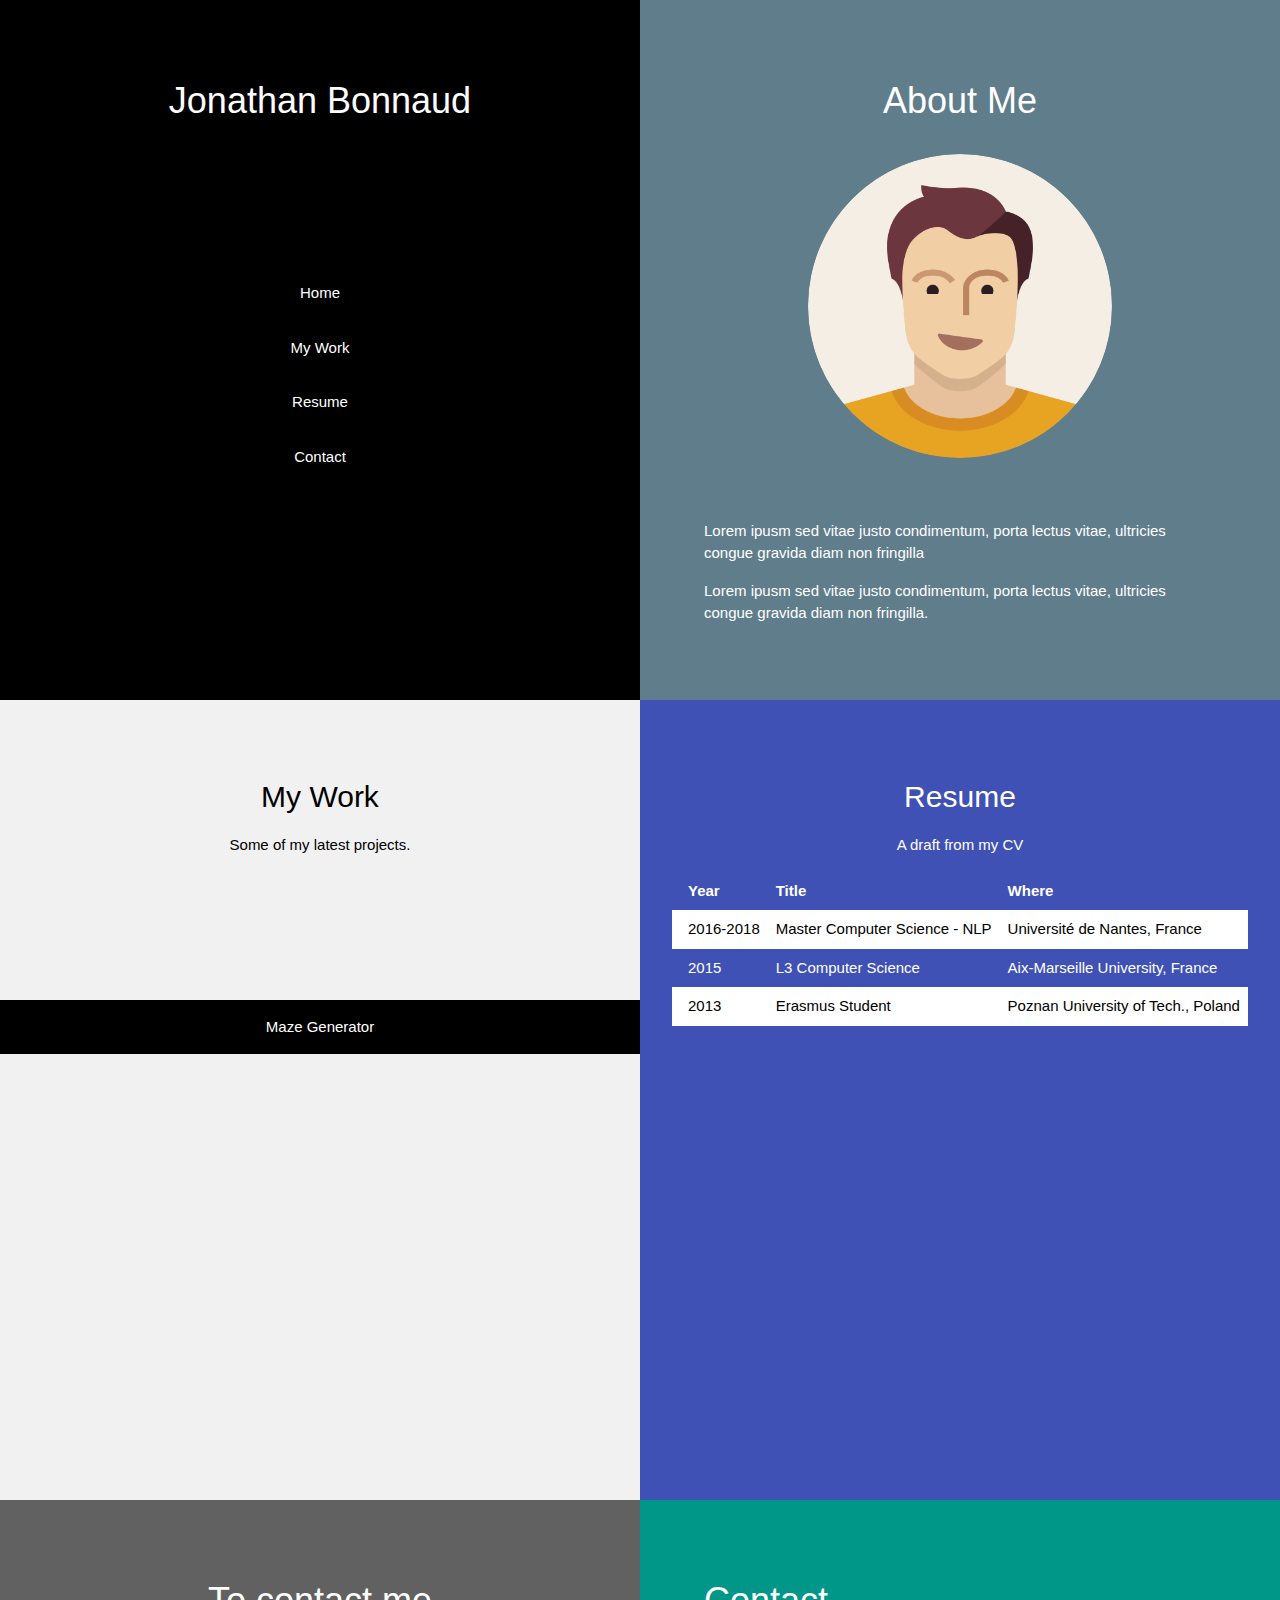
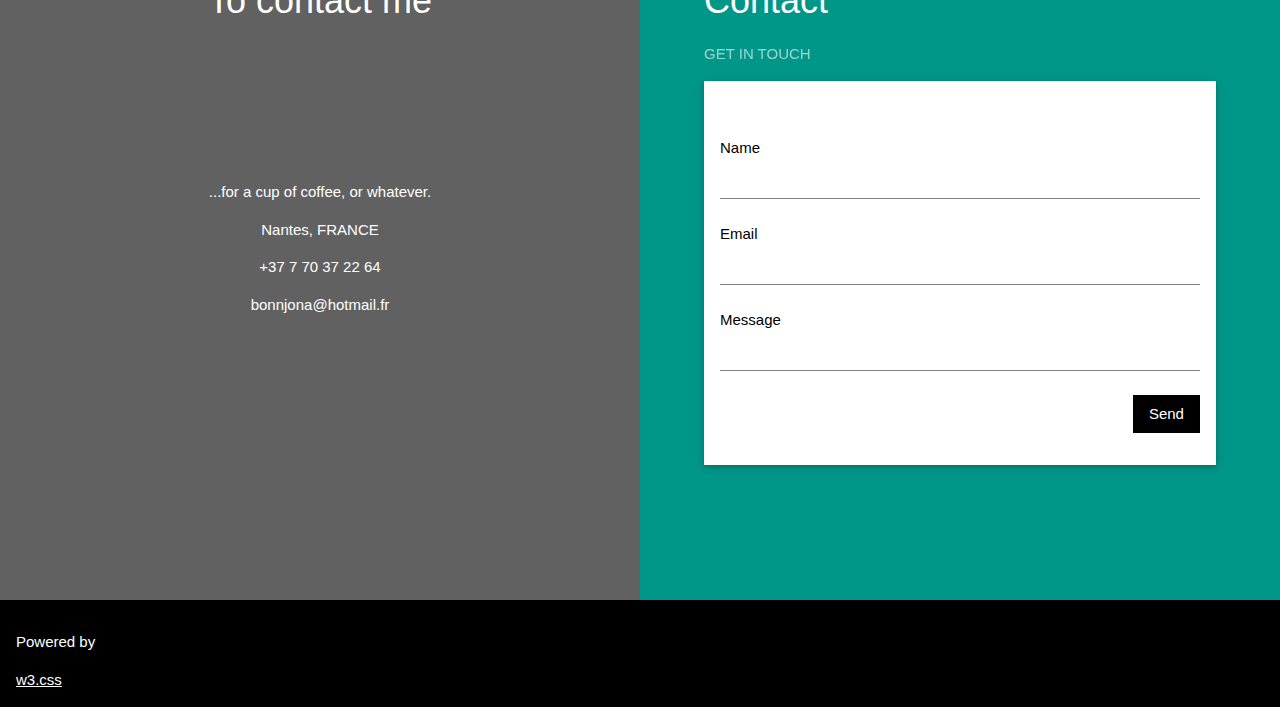
<file: index.html>
<!DOCTYPE html><html lang="en"><head><meta charset="utf-8"><meta name="viewport" content="width=device-width, initial-scale=1"><title>JonathanBonnaud</title><link rel="stylesheet" href="./ressources/stylesheets/w3c.css"><script type="text/javascript" src="./ressources/scripts/jquery-2.1.3.min.js"></script></head><body class="w3-content" style="max-width:1300px;"><!-- First Grid: Logo & About--><div class="w3-row"><div class="w3-half w3-black w3-container w3-center" style="height:700px;"><div class="w3-padding-64"><h1>Jonathan Bonnaud</h1></div><div class="w3-padding-64"><a class="w3-btn w3-btn-block w3-hover-blue-grey w3-padding-16" href="#">Home</a><a class="w3-btn w3-btn-block w3-hover-teal w3-padding-16" href="#work">My Work</a><a class="w3-btn w3-btn-block w3-hover-dark-grey w3-padding-16" href="#work">Resume</a><a class="w3-btn w3-btn-block w3-hover-brown w3-padding-16" href="#contact">Contact</a></div></div><div class="w3-half w3-blue-grey w3-container" style="height:700px;"><div class="w3-padding-64 w3-center"><h1>About Me</h1><img class="w3-margin w3-circle" src="./ressources/images/ico.png" alt="Person" style="width:50%;"><div class="w3-left-align w3-padding-xxlarge"><p>Lorem ipusm sed vitae justo condimentum, porta lectus vitae, ultricies congue gravida diam non fringilla</p><p>Lorem ipusm sed vitae justo condimentum, porta lectus vitae, ultricies congue gravida diam non fringilla.
</p></div></div></div></div><!-- Second Grid: Work & Resume--><div class="w3-row"><div class="w3-half w3-light-grey w3-center" id="work" style="min-height:800px;"><div class="w3-padding-64"><h2>My Work</h2><p>Some of my latest projects.</p></div><div class="w3-padding-64"><a class="w3-btn w3-btn-block w3-hover-teal w3-padding-16" href="Maze Generator/index.html">Maze Generator</a></div></div><div class="w3-half w3-indigo w3-container" style="min-height:800px;"><div class="w3-padding-64 w3-center"><h2>Resume</h2><p>A draft from my CV</p><div class="w3-container w3-responsive"><table class="w3-table"><tr><th>Year</th><th>Title</th><th>Where</th></tr><tr class="w3-white"><td>2016-2018</td><td>Master Computer Science - NLP</td><td>Université de Nantes, France</td></tr><tr><td>2015</td><td>L3 Computer Science</td><td>Aix-Marseille University, France</td></tr><tr class="w3-white"><td>2013</td><td>Erasmus Student</td><td>Poznan University of Tech., Poland</td></tr></table></div></div></div></div><!-- Third Grid: Swing By & Contact--><div class="w3-row" id="contact"><div class="w3-half w3-dark-grey w3-container w3-center" style="height:700px;"><div class="w3-padding-64"><h1>To contact me</h1></div><div class="w3-padding-64"><p>...for a cup of coffee, or whatever.</p><p>Nantes, FRANCE</p><p>+37 7 70 37 22 64</p><p>bonnjona@hotmail.fr</p></div></div><div class="w3-half w3-teal w3-container" style="height:700px;"><div class="w3-padding-64 w3-padding-xxlarge"><h1>Contact</h1><p class="w3-opacity">GET IN TOUCH</p><form class="w3-container w3-card-2 w3-padding-32 w3-white" action="form.asp" target="_blank"><div class="w3-group"><label>Name</label><input class="w3-input" style="width:100%;" type="text" required name="Name"></div><div class="w3-group"><label>Email</label><input class="w3-input" style="width:100%;" type="text" required name="Email"></div><div class="w3-group"><label>Message</label><input class="w3-input" style="width:100%;" type="text" required name="Message"></div><button class="w3-btn w3-padding w3-right">Send</button></form></div></div></div><!-- Footer--><footer class="w3-container w3-black w3-padding-16"><p>Powered by</p><a href="http://www.w3schools.com/w3css/default.asp" target="_blank">w3.css</a></footer></body></html>
</file>
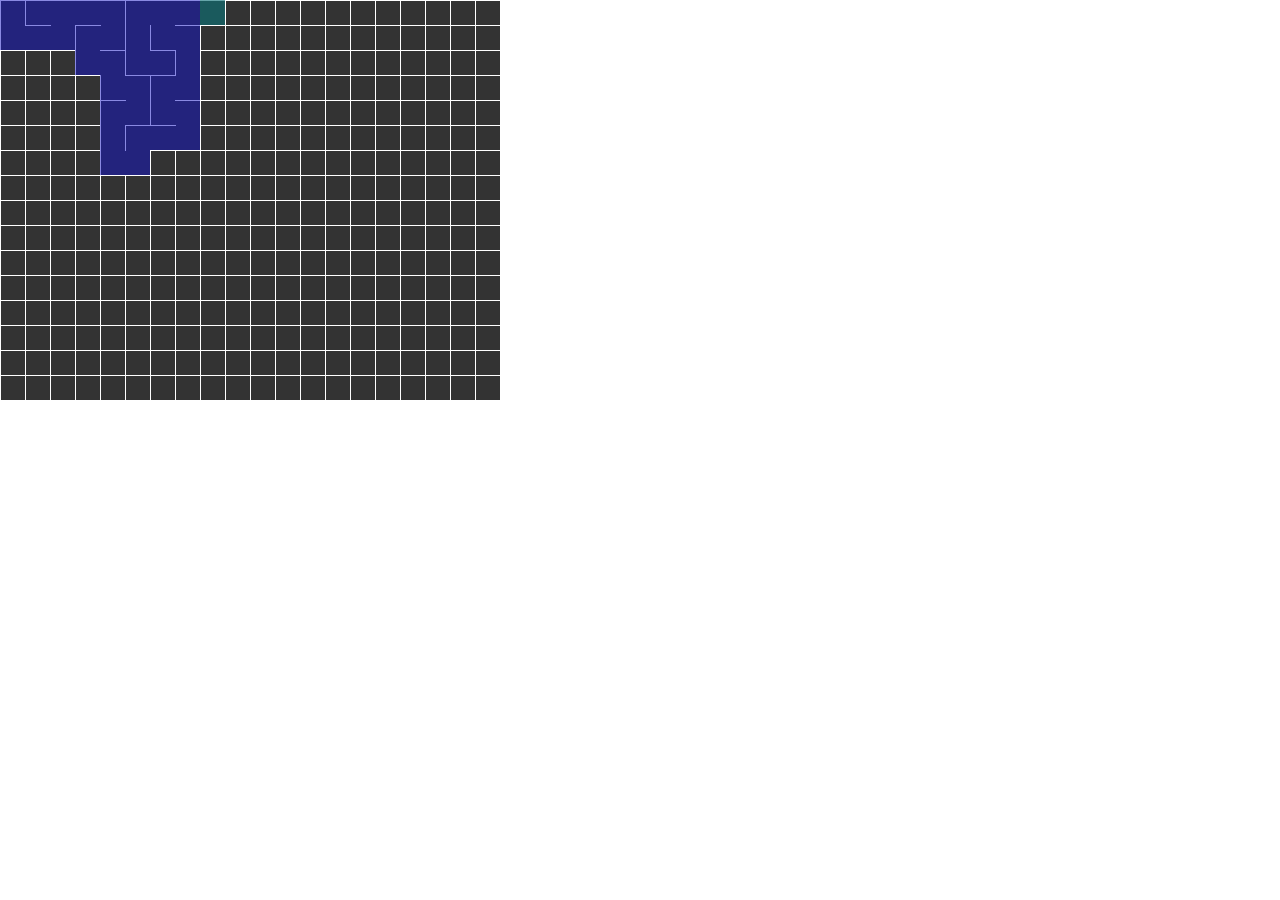
<file: Maze Generator/index.html>
<html>
<head>
  <meta charset="UTF-8">
  <title>Maze Generator</title>
  <script language="javascript" type="text/javascript" src="libraries/p5.min.js"></script>
  <script language="javascript" type="text/javascript" src="sketch.js"></script>
  <script language="javascript" type="text/javascript" src="cell.js"></script>
  <script language="javascript" type="text/javascript" src="player.js"></script>
  <!-- this line removes any default padding and style. you might only need one of these values set. -->
  <style> body {padding: 0; margin: 0;} </style>
</head>

<body>
</body>
</html>
</file>
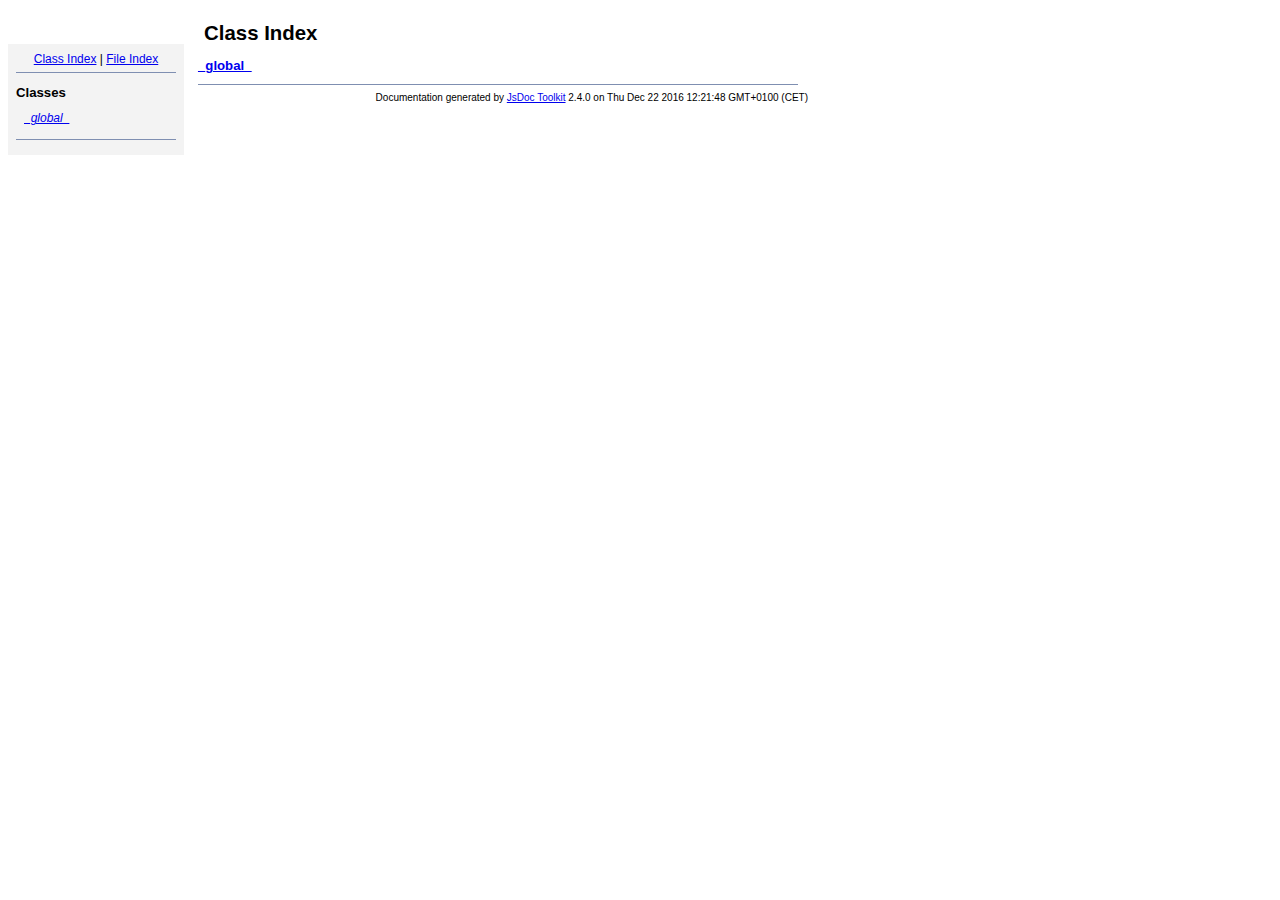
<file: Maze Generator/docs/index.html>
<!DOCTYPE html PUBLIC "-//W3C//DTD XHTML 1.0 Transitional//EN"
        "http://www.w3.org/TR/xhtml1/DTD/xhtml1-transitional.dtd">
<html xmlns="http://www.w3.org/1999/xhtml" xml:lang="en" lang="en">
	<head>
		<meta http-equiv="content-type" content="text/html; charset=utf-8" />
		
		<title>JsDoc Reference - Index</title>
		<meta name="generator" content="JsDoc Toolkit" />
		
		<style type="text/css">
		/* default.css */
body
{
	font: 12px "Lucida Grande", Tahoma, Arial, Helvetica, sans-serif;
	width: 800px;
}

.header
{
	clear: both;
	background-color: #ccc;
	padding: 8px;
}

h1
{
	font-size: 150%;
	font-weight: bold;
	padding: 0;
	margin: 1em 0 0 .3em;
}

hr
{
	border: none 0;
	border-top: 1px solid #7F8FB1;
	height: 1px;
}

pre.code
{
	display: block;
	padding: 8px;
	border: 1px dashed #ccc;
}

#index
{
	margin-top: 24px;
	float: left;
	width: 160px;
	position: absolute;
	left: 8px;
	background-color: #F3F3F3;
	padding: 8px;
}

#content
{
	margin-left: 190px;
	width: 600px;
}

.classList
{
	list-style-type: none;
	padding: 0;
	margin: 0 0 0 8px;
	font-family: arial, sans-serif;
	font-size: 1em;
	overflow: auto;
}

.classList li
{
	padding: 0;
	margin: 0 0 8px 0;
}

.summaryTable { width: 100%; }

h1.classTitle
{
	font-size:170%;
	line-height:130%;
}

h2 { font-size: 110%; }
caption, div.sectionTitle
{
	background-color: #7F8FB1;
	color: #fff;
	font-size:130%;
	text-align: left;
	padding: 2px 6px 2px 6px;
	border: 1px #7F8FB1 solid;
}

div.sectionTitle { margin-bottom: 8px; }
.summaryTable thead { display: none; }

.summaryTable td
{
	vertical-align: top;
	padding: 4px;
	border-bottom: 1px #7F8FB1 solid;
	border-right: 1px #7F8FB1 solid;
}

/*col#summaryAttributes {}*/
.summaryTable td.attributes
{
	border-left: 1px #7F8FB1 solid;
	width: 140px;
	text-align: right;
}

td.attributes, .fixedFont
{
	line-height: 15px;
	color: #002EBE;
	font-family: "Courier New",Courier,monospace;
	font-size: 13px;
}

.summaryTable td.nameDescription
{
	text-align: left;
	font-size: 13px;
	line-height: 15px;
}

.summaryTable td.nameDescription, .description
{
	line-height: 15px;
	padding: 4px;
	padding-left: 4px;
}

.summaryTable { margin-bottom: 8px; }

ul.inheritsList
{
	list-style: square;
	margin-left: 20px;
	padding-left: 0;
}

.detailList {
	margin-left: 20px; 
	line-height: 15px;
}
.detailList dt { margin-left: 20px; }

.detailList .heading
{
	font-weight: bold;
	padding-bottom: 6px;
	margin-left: 0;
}

.light, td.attributes, .light a:link, .light a:visited
{
	color: #777;
	font-style: italic;
}

.fineprint
{
	text-align: right;
	font-size: 10px;
}
		</style>
	</head>
	
	<body>
		<div id="header">
</div>
		
		<div id="index">
			<div align="center"><a href="index.html">Class Index</a>
| <a href="files.html">File Index</a></div>
<hr />
<h2>Classes</h2>
<ul class="classList">
	
	<li><i><a href="symbols/_global_.html">_global_</a></i></li>
	
</ul>
<hr />
		</div>
		
		<div id="content">
			<h1 class="classTitle">Class Index</h1>
			
			
			<div>
				<h2><a href="symbols/_global_.html">_global_</a></h2>
				
			</div>
			<hr />
			
			
		</div>
		<div class="fineprint" style="clear:both">
			
			Documentation generated by <a href="http://code.google.com/p/jsdoc-toolkit/" target="_blankt">JsDoc Toolkit</a> 2.4.0 on Thu Dec 22 2016 12:21:48 GMT+0100 (CET)
		</div>
	</body>
</html>
</file>
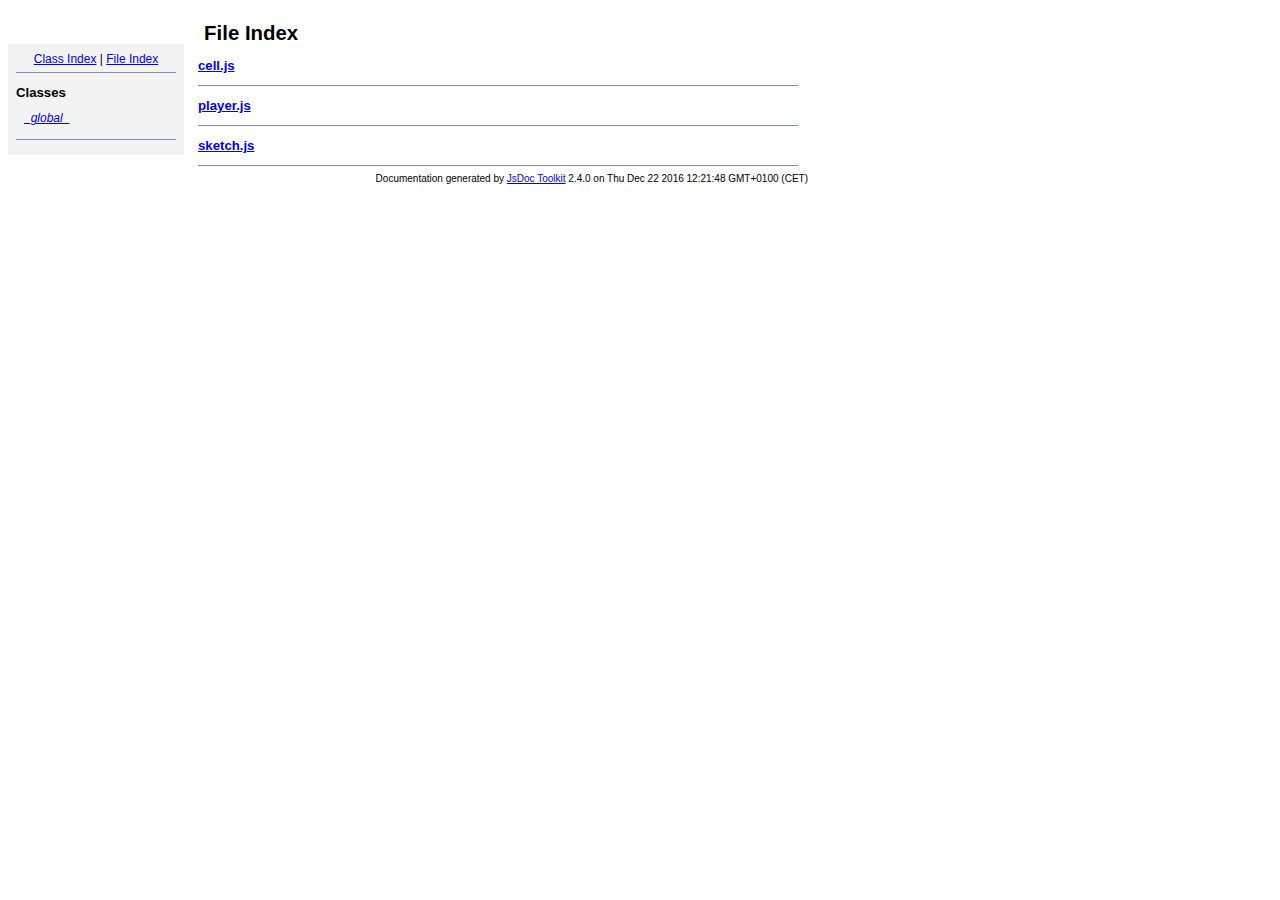
<file: Maze Generator/docs/files.html>
<!DOCTYPE html PUBLIC "-//W3C//DTD XHTML 1.0 Transitional//EN"
        "http://www.w3.org/TR/xhtml1/DTD/xhtml1-transitional.dtd">
<html xmlns="http://www.w3.org/1999/xhtml" xml:lang="en" lang="en">
	<head>
		<meta http-equiv="content-type" content="text/html; charset=utf-8" />
		
		<title>JsDoc Reference - File Index</title>
		<meta name="generator" content="JsDoc Toolkit" />
		
		<style type="text/css">
		/* default.css */
body
{
	font: 12px "Lucida Grande", Tahoma, Arial, Helvetica, sans-serif;
	width: 800px;
}

.header
{
	clear: both;
	background-color: #ccc;
	padding: 8px;
}

h1
{
	font-size: 150%;
	font-weight: bold;
	padding: 0;
	margin: 1em 0 0 .3em;
}

hr
{
	border: none 0;
	border-top: 1px solid #7F8FB1;
	height: 1px;
}

pre.code
{
	display: block;
	padding: 8px;
	border: 1px dashed #ccc;
}

#index
{
	margin-top: 24px;
	float: left;
	width: 160px;
	position: absolute;
	left: 8px;
	background-color: #F3F3F3;
	padding: 8px;
}

#content
{
	margin-left: 190px;
	width: 600px;
}

.classList
{
	list-style-type: none;
	padding: 0;
	margin: 0 0 0 8px;
	font-family: arial, sans-serif;
	font-size: 1em;
	overflow: auto;
}

.classList li
{
	padding: 0;
	margin: 0 0 8px 0;
}

.summaryTable { width: 100%; }

h1.classTitle
{
	font-size:170%;
	line-height:130%;
}

h2 { font-size: 110%; }
caption, div.sectionTitle
{
	background-color: #7F8FB1;
	color: #fff;
	font-size:130%;
	text-align: left;
	padding: 2px 6px 2px 6px;
	border: 1px #7F8FB1 solid;
}

div.sectionTitle { margin-bottom: 8px; }
.summaryTable thead { display: none; }

.summaryTable td
{
	vertical-align: top;
	padding: 4px;
	border-bottom: 1px #7F8FB1 solid;
	border-right: 1px #7F8FB1 solid;
}

/*col#summaryAttributes {}*/
.summaryTable td.attributes
{
	border-left: 1px #7F8FB1 solid;
	width: 140px;
	text-align: right;
}

td.attributes, .fixedFont
{
	line-height: 15px;
	color: #002EBE;
	font-family: "Courier New",Courier,monospace;
	font-size: 13px;
}

.summaryTable td.nameDescription
{
	text-align: left;
	font-size: 13px;
	line-height: 15px;
}

.summaryTable td.nameDescription, .description
{
	line-height: 15px;
	padding: 4px;
	padding-left: 4px;
}

.summaryTable { margin-bottom: 8px; }

ul.inheritsList
{
	list-style: square;
	margin-left: 20px;
	padding-left: 0;
}

.detailList {
	margin-left: 20px; 
	line-height: 15px;
}
.detailList dt { margin-left: 20px; }

.detailList .heading
{
	font-weight: bold;
	padding-bottom: 6px;
	margin-left: 0;
}

.light, td.attributes, .light a:link, .light a:visited
{
	color: #777;
	font-style: italic;
}

.fineprint
{
	text-align: right;
	font-size: 10px;
}
		</style>
	</head>
	
	<body>
		<div id="header">
</div>
		
		<div id="index">
			<div align="center"><a href="index.html">Class Index</a>
| <a href="files.html">File Index</a></div>
<hr />
<h2>Classes</h2>
<ul class="classList">
	
	<li><i><a href="symbols/_global_.html">_global_</a></i></li>
	
</ul>
<hr />
		</div>
		
		<div id="content">
			<h1 class="classTitle">File Index</h1>
			
			
			<div>
				<h2><a href="symbols/src/cell.js.html">cell.js</a></h2>
				
				<dl>
					
					
					
					
				</dl>
			</div>
			<hr />
			
			<div>
				<h2><a href="symbols/src/player.js.html">player.js</a></h2>
				
				<dl>
					
					
					
					
				</dl>
			</div>
			<hr />
			
			<div>
				<h2><a href="symbols/src/sketch.js.html">sketch.js</a></h2>
				
				<dl>
					
					
					
					
				</dl>
			</div>
			<hr />
			
			
		</div>
		<div class="fineprint" style="clear:both">
			
			Documentation generated by <a href="http://code.google.com/p/jsdoc-toolkit/" target="_blankt">JsDoc Toolkit</a> 2.4.0 on Thu Dec 22 2016 12:21:48 GMT+0100 (CET)
		</div>
	</body>
</html>
</file>
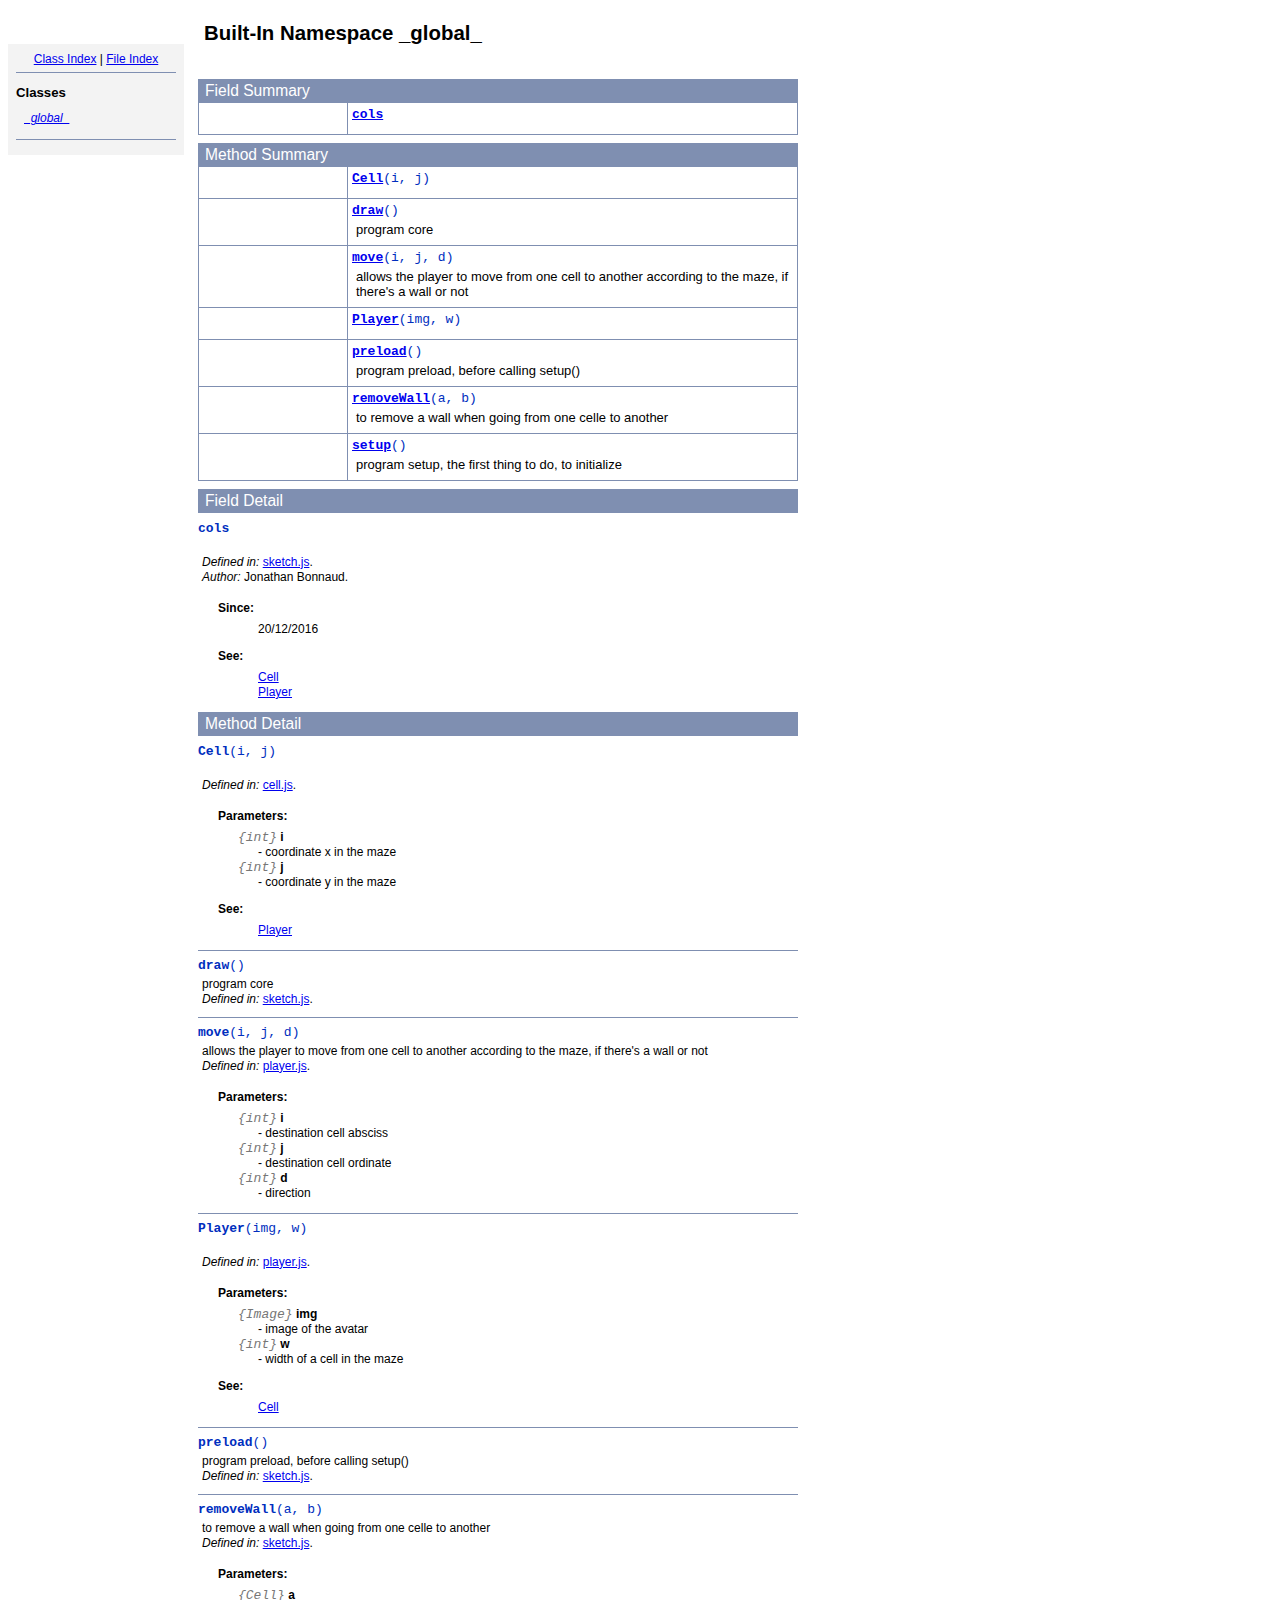
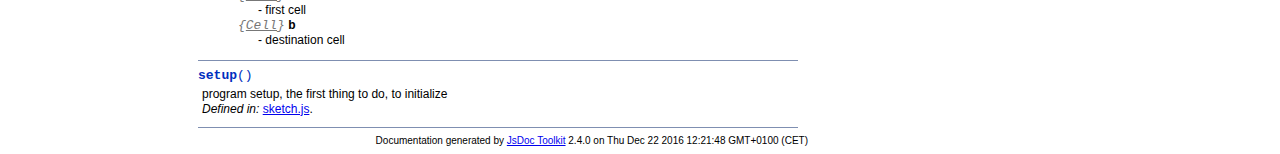
<file: Maze Generator/docs/symbols/_global_.html>
<!DOCTYPE html PUBLIC "-//W3C//DTD XHTML 1.0 Transitional//EN"
        "http://www.w3.org/TR/xhtml1/DTD/xhtml1-transitional.dtd">
<html xmlns="http://www.w3.org/1999/xhtml" xml:lang="en" lang="en">
	<head>
		<meta http-equiv="content-type" content="text/html; charset=utf-8" />
		<meta name="generator" content="JsDoc Toolkit" />
		
		<title>JsDoc Reference - _global_</title>

		<style type="text/css">
			/* default.css */
body
{
	font: 12px "Lucida Grande", Tahoma, Arial, Helvetica, sans-serif;
	width: 800px;
}

.header
{
	clear: both;
	background-color: #ccc;
	padding: 8px;
}

h1
{
	font-size: 150%;
	font-weight: bold;
	padding: 0;
	margin: 1em 0 0 .3em;
}

hr
{
	border: none 0;
	border-top: 1px solid #7F8FB1;
	height: 1px;
}

pre.code
{
	display: block;
	padding: 8px;
	border: 1px dashed #ccc;
}

#index
{
	margin-top: 24px;
	float: left;
	width: 160px;
	position: absolute;
	left: 8px;
	background-color: #F3F3F3;
	padding: 8px;
}

#content
{
	margin-left: 190px;
	width: 600px;
}

.classList
{
	list-style-type: none;
	padding: 0;
	margin: 0 0 0 8px;
	font-family: arial, sans-serif;
	font-size: 1em;
	overflow: auto;
}

.classList li
{
	padding: 0;
	margin: 0 0 8px 0;
}

.summaryTable { width: 100%; }

h1.classTitle
{
	font-size:170%;
	line-height:130%;
}

h2 { font-size: 110%; }
caption, div.sectionTitle
{
	background-color: #7F8FB1;
	color: #fff;
	font-size:130%;
	text-align: left;
	padding: 2px 6px 2px 6px;
	border: 1px #7F8FB1 solid;
}

div.sectionTitle { margin-bottom: 8px; }
.summaryTable thead { display: none; }

.summaryTable td
{
	vertical-align: top;
	padding: 4px;
	border-bottom: 1px #7F8FB1 solid;
	border-right: 1px #7F8FB1 solid;
}

/*col#summaryAttributes {}*/
.summaryTable td.attributes
{
	border-left: 1px #7F8FB1 solid;
	width: 140px;
	text-align: right;
}

td.attributes, .fixedFont
{
	line-height: 15px;
	color: #002EBE;
	font-family: "Courier New",Courier,monospace;
	font-size: 13px;
}

.summaryTable td.nameDescription
{
	text-align: left;
	font-size: 13px;
	line-height: 15px;
}

.summaryTable td.nameDescription, .description
{
	line-height: 15px;
	padding: 4px;
	padding-left: 4px;
}

.summaryTable { margin-bottom: 8px; }

ul.inheritsList
{
	list-style: square;
	margin-left: 20px;
	padding-left: 0;
}

.detailList {
	margin-left: 20px; 
	line-height: 15px;
}
.detailList dt { margin-left: 20px; }

.detailList .heading
{
	font-weight: bold;
	padding-bottom: 6px;
	margin-left: 0;
}

.light, td.attributes, .light a:link, .light a:visited
{
	color: #777;
	font-style: italic;
}

.fineprint
{
	text-align: right;
	font-size: 10px;
}
		</style>
	</head>

	<body>
<!-- ============================== header ================================= -->	
		<!-- begin static/header.html -->
		<div id="header">
</div>
		<!-- end static/header.html -->

<!-- ============================== classes index ============================ -->
		<div id="index">
			<!-- begin publish.classesIndex -->
			<div align="center"><a href="../index.html">Class Index</a>
| <a href="../files.html">File Index</a></div>
<hr />
<h2>Classes</h2>
<ul class="classList">
	
	<li><i><a href="../symbols/_global_.html">_global_</a></i></li>
	
</ul>
<hr />
			<!-- end publish.classesIndex -->
		</div>
		
		<div id="content">
<!-- ============================== class title ============================ -->
			<h1 class="classTitle">
				
				Built-In Namespace _global_
			</h1>

<!-- ============================== class summary ========================== -->			
			<p class="description">
				
				
			
				
				
				
			</p>

<!-- ============================== constructor summary ==================== -->			
			

<!-- ============================== properties summary ===================== -->
			
				
				
				<table class="summaryTable" cellspacing="0" summary="A summary of the fields documented in the class _global_.">
					<caption>Field Summary</caption>
					<thead>
						<tr>
							<th scope="col">Field Attributes</th>
							<th scope="col">Field Name and Description</th>
						</tr>
					</thead>
					<tbody>
					
						<tr>
							<td class="attributes">&nbsp;</td>
							<td class="nameDescription">
								<div class="fixedFont">
								<b><a href="../symbols/_global_.html#cols">cols</a></b>
								</div>
								<div class="description"></div>
							</td>
						</tr>
					
					</tbody>
				</table>
				
				
				
			

<!-- ============================== methods summary ======================== -->
			
				
				
				<table class="summaryTable" cellspacing="0" summary="A summary of the methods documented in the class _global_.">
					<caption>Method Summary</caption>
					<thead>
						<tr>
							<th scope="col">Method Attributes</th>
							<th scope="col">Method Name and Description</th>
						</tr>
					</thead>
					<tbody>
					
						<tr>
							<td class="attributes">&nbsp;</td>
							<td class="nameDescription">
								<div class="fixedFont"><b><a href="../symbols/_global_.html#Cell">Cell</a></b>(i, j)
								</div>
								<div class="description"></div>
							</td>
						</tr>
					
						<tr>
							<td class="attributes">&nbsp;</td>
							<td class="nameDescription">
								<div class="fixedFont"><b><a href="../symbols/_global_.html#draw">draw</a></b>()
								</div>
								<div class="description">program core</div>
							</td>
						</tr>
					
						<tr>
							<td class="attributes">&nbsp;</td>
							<td class="nameDescription">
								<div class="fixedFont"><b><a href="../symbols/_global_.html#move">move</a></b>(i, j, d)
								</div>
								<div class="description">allows the player to move from one cell to another
		according to the maze, if there's a wall or not</div>
							</td>
						</tr>
					
						<tr>
							<td class="attributes">&nbsp;</td>
							<td class="nameDescription">
								<div class="fixedFont"><b><a href="../symbols/_global_.html#Player">Player</a></b>(img, w)
								</div>
								<div class="description"></div>
							</td>
						</tr>
					
						<tr>
							<td class="attributes">&nbsp;</td>
							<td class="nameDescription">
								<div class="fixedFont"><b><a href="../symbols/_global_.html#preload">preload</a></b>()
								</div>
								<div class="description">program preload, before calling setup()</div>
							</td>
						</tr>
					
						<tr>
							<td class="attributes">&nbsp;</td>
							<td class="nameDescription">
								<div class="fixedFont"><b><a href="../symbols/_global_.html#removeWall">removeWall</a></b>(a, b)
								</div>
								<div class="description">to remove a wall when going from one celle to another</div>
							</td>
						</tr>
					
						<tr>
							<td class="attributes">&nbsp;</td>
							<td class="nameDescription">
								<div class="fixedFont"><b><a href="../symbols/_global_.html#setup">setup</a></b>()
								</div>
								<div class="description">program setup, the first thing to do, to initialize</div>
							</td>
						</tr>
					
					</tbody>
				</table>
				
				
				
			
<!-- ============================== events summary ======================== -->
			

<!-- ============================== constructor details ==================== -->		
			

<!-- ============================== field details ========================== -->		
			
				<div class="sectionTitle">
					Field Detail
				</div>
				
					<a name="cols"> </a>
					<div class="fixedFont">
					
					
					<b>cols</b>
					
					</div>
					<div class="description">
						
						
							<br />
							<i>Defined in: </i> <a href="../symbols/src/sketch.js.html">sketch.js</a>.
						
						<br /><i>Author: </i>Jonathan Bonnaud.
					</div>
					
					

						
						
							<dl class="detailList">
							<dt class="heading">Since:</dt>
								<dd>20/12/2016</dd>
							</dl>
						
						
							<dl class="detailList">
							<dt class="heading">See:</dt>
							
							<dd><a href="../symbols/_global_.html#Cell">Cell</a></dd>
							
							<dd><a href="../symbols/_global_.html#Player">Player</a></dd>
							
							</dl>
						
						

					
				
			

<!-- ============================== method details ========================= -->		
			
				<div class="sectionTitle">
					Method Detail
				</div>
				
					<a name="Cell"> </a>
					<div class="fixedFont">
					
					
					<b>Cell</b>(i, j)
					
					</div>
					<div class="description">
						
						
							<br />
							<i>Defined in: </i> <a href="../symbols/src/cell.js.html">cell.js</a>.
						
						
					</div>
					
					
					
						
							<dl class="detailList">
							<dt class="heading">Parameters:</dt>
							
								<dt>
									<span class="light fixedFont">{int}</span> <b>i</b>
									
								</dt>
								<dd>- coordinate x in the maze</dd>
							
								<dt>
									<span class="light fixedFont">{int}</span> <b>j</b>
									
								</dt>
								<dd>- coordinate y in the maze</dd>
							
							</dl>
						
						
						
						
						
						
						
							<dl class="detailList">
							<dt class="heading">See:</dt>
							
								<dd><a href="../symbols/_global_.html#Player">Player</a></dd>
							
							</dl>
						

					<hr />
				
					<a name="draw"> </a>
					<div class="fixedFont">
					
					
					<b>draw</b>()
					
					</div>
					<div class="description">
						program core
						
							<br />
							<i>Defined in: </i> <a href="../symbols/src/sketch.js.html">sketch.js</a>.
						
						
					</div>
					
					
					
						
						
						
						
						
						
						

					<hr />
				
					<a name="move"> </a>
					<div class="fixedFont">
					
					
					<b>move</b>(i, j, d)
					
					</div>
					<div class="description">
						allows the player to move from one cell to another
		according to the maze, if there's a wall or not
						
							<br />
							<i>Defined in: </i> <a href="../symbols/src/player.js.html">player.js</a>.
						
						
					</div>
					
					
					
						
							<dl class="detailList">
							<dt class="heading">Parameters:</dt>
							
								<dt>
									<span class="light fixedFont">{int}</span> <b>i</b>
									
								</dt>
								<dd>- destination cell absciss</dd>
							
								<dt>
									<span class="light fixedFont">{int}</span> <b>j</b>
									
								</dt>
								<dd>- destination cell ordinate</dd>
							
								<dt>
									<span class="light fixedFont">{int}</span> <b>d</b>
									
								</dt>
								<dd>- direction</dd>
							
							</dl>
						
						
						
						
						
						
						

					<hr />
				
					<a name="Player"> </a>
					<div class="fixedFont">
					
					
					<b>Player</b>(img, w)
					
					</div>
					<div class="description">
						
						
							<br />
							<i>Defined in: </i> <a href="../symbols/src/player.js.html">player.js</a>.
						
						
					</div>
					
					
					
						
							<dl class="detailList">
							<dt class="heading">Parameters:</dt>
							
								<dt>
									<span class="light fixedFont">{Image}</span> <b>img</b>
									
								</dt>
								<dd>- image of the avatar</dd>
							
								<dt>
									<span class="light fixedFont">{int}</span> <b>w</b>
									
								</dt>
								<dd>- width of a cell in the maze</dd>
							
							</dl>
						
						
						
						
						
						
						
							<dl class="detailList">
							<dt class="heading">See:</dt>
							
								<dd><a href="../symbols/_global_.html#Cell">Cell</a></dd>
							
							</dl>
						

					<hr />
				
					<a name="preload"> </a>
					<div class="fixedFont">
					
					
					<b>preload</b>()
					
					</div>
					<div class="description">
						program preload, before calling setup()
						
							<br />
							<i>Defined in: </i> <a href="../symbols/src/sketch.js.html">sketch.js</a>.
						
						
					</div>
					
					
					
						
						
						
						
						
						
						

					<hr />
				
					<a name="removeWall"> </a>
					<div class="fixedFont">
					
					
					<b>removeWall</b>(a, b)
					
					</div>
					<div class="description">
						to remove a wall when going from one celle to another
						
							<br />
							<i>Defined in: </i> <a href="../symbols/src/sketch.js.html">sketch.js</a>.
						
						
					</div>
					
					
					
						
							<dl class="detailList">
							<dt class="heading">Parameters:</dt>
							
								<dt>
									<span class="light fixedFont">{<a href="../symbols/_global_.html#Cell">Cell</a>}</span> <b>a</b>
									
								</dt>
								<dd>- first cell</dd>
							
								<dt>
									<span class="light fixedFont">{<a href="../symbols/_global_.html#Cell">Cell</a>}</span> <b>b</b>
									
								</dt>
								<dd>- destination cell</dd>
							
							</dl>
						
						
						
						
						
						
						

					<hr />
				
					<a name="setup"> </a>
					<div class="fixedFont">
					
					
					<b>setup</b>()
					
					</div>
					<div class="description">
						program setup, the first thing to do, to initialize
						
							<br />
							<i>Defined in: </i> <a href="../symbols/src/sketch.js.html">sketch.js</a>.
						
						
					</div>
					
					
					
						
						
						
						
						
						
						

					
				
			
			
<!-- ============================== event details ========================= -->		
			
			
			<hr />
		</div>

		
<!-- ============================== footer ================================= -->
		<div class="fineprint" style="clear:both">
			
			Documentation generated by <a href="http://code.google.com/p/jsdoc-toolkit/" target="_blank">JsDoc Toolkit</a> 2.4.0 on Thu Dec 22 2016 12:21:48 GMT+0100 (CET)
		</div>
	</body>
</html>
</file>
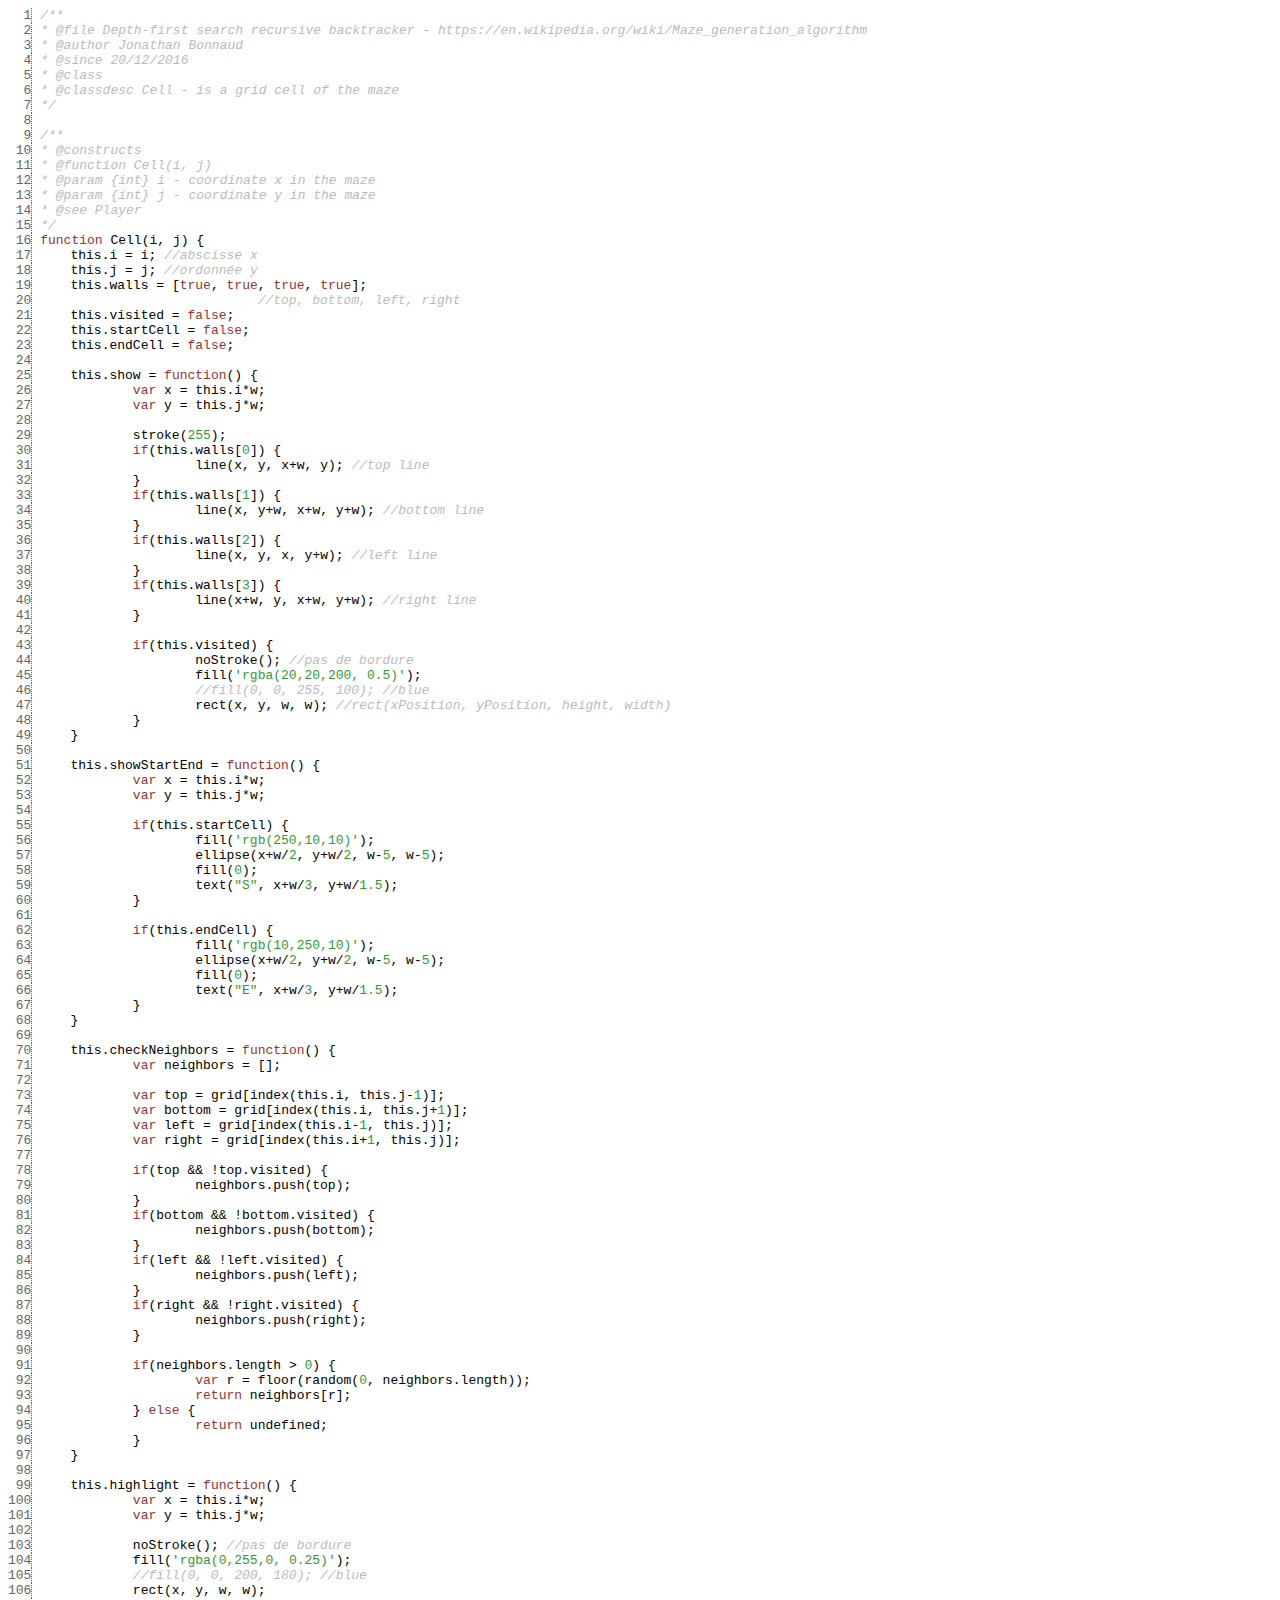
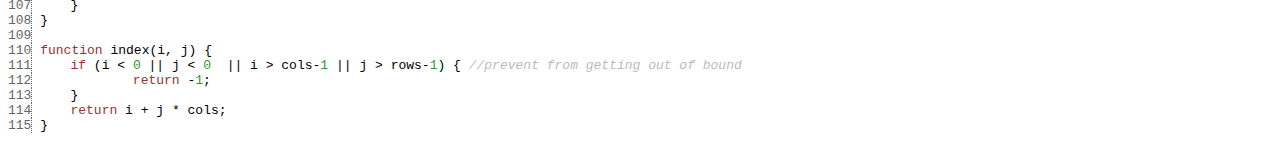
<file: Maze Generator/docs/symbols/src/cell.js.html>
<html><head><meta http-equiv="content-type" content="text/html; charset=utf-8"> <style>
	.KEYW {color: #933;}
	.COMM {color: #bbb; font-style: italic;}
	.NUMB {color: #393;}
	.STRN {color: #393;}
	.REGX {color: #339;}
	.line {border-right: 1px dotted #666; color: #666; font-style: normal;}
	</style></head><body><pre><span class='line'>  1</span> <span class="COMM">/**
<span class='line'>  2</span> * @file Depth-first search recursive backtracker - https://en.wikipedia.org/wiki/Maze_generation_algorithm
<span class='line'>  3</span> * @author Jonathan Bonnaud
<span class='line'>  4</span> * @since 20/12/2016
<span class='line'>  5</span> * @class
<span class='line'>  6</span> * @classdesc Cell - is a grid cell of the maze
<span class='line'>  7</span> */</span><span class="WHIT">
<span class='line'>  8</span> 
<span class='line'>  9</span> </span><span class="COMM">/**
<span class='line'> 10</span> * @constructs
<span class='line'> 11</span> * @function Cell(i, j)
<span class='line'> 12</span> * @param {int} i - coordinate x in the maze
<span class='line'> 13</span> * @param {int} j - coordinate y in the maze
<span class='line'> 14</span> * @see Player
<span class='line'> 15</span> */</span><span class="WHIT">
<span class='line'> 16</span> </span><span class="KEYW">function</span><span class="WHIT"> </span><span class="NAME">Cell</span><span class="PUNC">(</span><span class="NAME">i</span><span class="PUNC">,</span><span class="WHIT"> </span><span class="NAME">j</span><span class="PUNC">)</span><span class="WHIT"> </span><span class="PUNC">{</span><span class="WHIT">
<span class='line'> 17</span> </span><span class="WHIT">	</span><span class="NAME">this.i</span><span class="WHIT"> </span><span class="PUNC">=</span><span class="WHIT"> </span><span class="NAME">i</span><span class="PUNC">;</span><span class="WHIT"> </span><span class="COMM">//abscisse x</span><span class="WHIT">
<span class='line'> 18</span> </span><span class="WHIT">	</span><span class="NAME">this.j</span><span class="WHIT"> </span><span class="PUNC">=</span><span class="WHIT"> </span><span class="NAME">j</span><span class="PUNC">;</span><span class="WHIT"> </span><span class="COMM">//ordonnée y</span><span class="WHIT">
<span class='line'> 19</span> </span><span class="WHIT">	</span><span class="NAME">this.walls</span><span class="WHIT"> </span><span class="PUNC">=</span><span class="WHIT"> </span><span class="PUNC">[</span><span class="KEYW">true</span><span class="PUNC">,</span><span class="WHIT"> </span><span class="KEYW">true</span><span class="PUNC">,</span><span class="WHIT"> </span><span class="KEYW">true</span><span class="PUNC">,</span><span class="WHIT"> </span><span class="KEYW">true</span><span class="PUNC">]</span><span class="PUNC">;</span><span class="WHIT">
<span class='line'> 20</span> </span><span class="WHIT">				</span><span class="COMM">//top, bottom, left, right</span><span class="WHIT">
<span class='line'> 21</span> </span><span class="WHIT">	</span><span class="NAME">this.visited</span><span class="WHIT"> </span><span class="PUNC">=</span><span class="WHIT"> </span><span class="KEYW">false</span><span class="PUNC">;</span><span class="WHIT">
<span class='line'> 22</span> </span><span class="WHIT">	</span><span class="NAME">this.startCell</span><span class="WHIT"> </span><span class="PUNC">=</span><span class="WHIT"> </span><span class="KEYW">false</span><span class="PUNC">;</span><span class="WHIT">
<span class='line'> 23</span> </span><span class="WHIT">	</span><span class="NAME">this.endCell</span><span class="WHIT"> </span><span class="PUNC">=</span><span class="WHIT"> </span><span class="KEYW">false</span><span class="PUNC">;</span><span class="WHIT">
<span class='line'> 24</span> 
<span class='line'> 25</span> </span><span class="WHIT">	</span><span class="NAME">this.show</span><span class="WHIT"> </span><span class="PUNC">=</span><span class="WHIT"> </span><span class="KEYW">function</span><span class="PUNC">(</span><span class="PUNC">)</span><span class="WHIT"> </span><span class="PUNC">{</span><span class="WHIT">
<span class='line'> 26</span> </span><span class="WHIT">		</span><span class="KEYW">var</span><span class="WHIT"> </span><span class="NAME">x</span><span class="WHIT"> </span><span class="PUNC">=</span><span class="WHIT"> </span><span class="NAME">this.i</span><span class="PUNC">*</span><span class="NAME">w</span><span class="PUNC">;</span><span class="WHIT">
<span class='line'> 27</span> </span><span class="WHIT">		</span><span class="KEYW">var</span><span class="WHIT"> </span><span class="NAME">y</span><span class="WHIT"> </span><span class="PUNC">=</span><span class="WHIT"> </span><span class="NAME">this.j</span><span class="PUNC">*</span><span class="NAME">w</span><span class="PUNC">;</span><span class="WHIT">
<span class='line'> 28</span> 
<span class='line'> 29</span> </span><span class="WHIT">		</span><span class="NAME">stroke</span><span class="PUNC">(</span><span class="NUMB">255</span><span class="PUNC">)</span><span class="PUNC">;</span><span class="WHIT">
<span class='line'> 30</span> </span><span class="WHIT">		</span><span class="KEYW">if</span><span class="PUNC">(</span><span class="NAME">this.walls</span><span class="PUNC">[</span><span class="NUMB">0</span><span class="PUNC">]</span><span class="PUNC">)</span><span class="WHIT"> </span><span class="PUNC">{</span><span class="WHIT">
<span class='line'> 31</span> </span><span class="WHIT">			</span><span class="NAME">line</span><span class="PUNC">(</span><span class="NAME">x</span><span class="PUNC">,</span><span class="WHIT"> </span><span class="NAME">y</span><span class="PUNC">,</span><span class="WHIT"> </span><span class="NAME">x</span><span class="PUNC">+</span><span class="NAME">w</span><span class="PUNC">,</span><span class="WHIT"> </span><span class="NAME">y</span><span class="PUNC">)</span><span class="PUNC">;</span><span class="WHIT"> </span><span class="COMM">//top line</span><span class="WHIT">
<span class='line'> 32</span> </span><span class="WHIT">		</span><span class="PUNC">}</span><span class="WHIT">
<span class='line'> 33</span> </span><span class="WHIT">		</span><span class="KEYW">if</span><span class="PUNC">(</span><span class="NAME">this.walls</span><span class="PUNC">[</span><span class="NUMB">1</span><span class="PUNC">]</span><span class="PUNC">)</span><span class="WHIT"> </span><span class="PUNC">{</span><span class="WHIT">
<span class='line'> 34</span> </span><span class="WHIT">			</span><span class="NAME">line</span><span class="PUNC">(</span><span class="NAME">x</span><span class="PUNC">,</span><span class="WHIT"> </span><span class="NAME">y</span><span class="PUNC">+</span><span class="NAME">w</span><span class="PUNC">,</span><span class="WHIT"> </span><span class="NAME">x</span><span class="PUNC">+</span><span class="NAME">w</span><span class="PUNC">,</span><span class="WHIT"> </span><span class="NAME">y</span><span class="PUNC">+</span><span class="NAME">w</span><span class="PUNC">)</span><span class="PUNC">;</span><span class="WHIT"> </span><span class="COMM">//bottom line</span><span class="WHIT">
<span class='line'> 35</span> </span><span class="WHIT">		</span><span class="PUNC">}</span><span class="WHIT">
<span class='line'> 36</span> </span><span class="WHIT">		</span><span class="KEYW">if</span><span class="PUNC">(</span><span class="NAME">this.walls</span><span class="PUNC">[</span><span class="NUMB">2</span><span class="PUNC">]</span><span class="PUNC">)</span><span class="WHIT"> </span><span class="PUNC">{</span><span class="WHIT">
<span class='line'> 37</span> </span><span class="WHIT">			</span><span class="NAME">line</span><span class="PUNC">(</span><span class="NAME">x</span><span class="PUNC">,</span><span class="WHIT"> </span><span class="NAME">y</span><span class="PUNC">,</span><span class="WHIT"> </span><span class="NAME">x</span><span class="PUNC">,</span><span class="WHIT"> </span><span class="NAME">y</span><span class="PUNC">+</span><span class="NAME">w</span><span class="PUNC">)</span><span class="PUNC">;</span><span class="WHIT"> </span><span class="COMM">//left line</span><span class="WHIT">
<span class='line'> 38</span> </span><span class="WHIT">		</span><span class="PUNC">}</span><span class="WHIT">
<span class='line'> 39</span> </span><span class="WHIT">		</span><span class="KEYW">if</span><span class="PUNC">(</span><span class="NAME">this.walls</span><span class="PUNC">[</span><span class="NUMB">3</span><span class="PUNC">]</span><span class="PUNC">)</span><span class="WHIT"> </span><span class="PUNC">{</span><span class="WHIT">
<span class='line'> 40</span> </span><span class="WHIT">			</span><span class="NAME">line</span><span class="PUNC">(</span><span class="NAME">x</span><span class="PUNC">+</span><span class="NAME">w</span><span class="PUNC">,</span><span class="WHIT"> </span><span class="NAME">y</span><span class="PUNC">,</span><span class="WHIT"> </span><span class="NAME">x</span><span class="PUNC">+</span><span class="NAME">w</span><span class="PUNC">,</span><span class="WHIT"> </span><span class="NAME">y</span><span class="PUNC">+</span><span class="NAME">w</span><span class="PUNC">)</span><span class="PUNC">;</span><span class="WHIT"> </span><span class="COMM">//right line</span><span class="WHIT">
<span class='line'> 41</span> </span><span class="WHIT">		</span><span class="PUNC">}</span><span class="WHIT">
<span class='line'> 42</span> 
<span class='line'> 43</span> </span><span class="WHIT">		</span><span class="KEYW">if</span><span class="PUNC">(</span><span class="NAME">this.visited</span><span class="PUNC">)</span><span class="WHIT"> </span><span class="PUNC">{</span><span class="WHIT">
<span class='line'> 44</span> </span><span class="WHIT">			</span><span class="NAME">noStroke</span><span class="PUNC">(</span><span class="PUNC">)</span><span class="PUNC">;</span><span class="WHIT"> </span><span class="COMM">//pas de bordure</span><span class="WHIT">
<span class='line'> 45</span> </span><span class="WHIT">			</span><span class="NAME">fill</span><span class="PUNC">(</span><span class="STRN">'rgba(20,20,200, 0.5)'</span><span class="PUNC">)</span><span class="PUNC">;</span><span class="WHIT">
<span class='line'> 46</span> </span><span class="WHIT">			</span><span class="COMM">//fill(0, 0, 255, 100); //blue</span><span class="WHIT">
<span class='line'> 47</span> </span><span class="WHIT">			</span><span class="NAME">rect</span><span class="PUNC">(</span><span class="NAME">x</span><span class="PUNC">,</span><span class="WHIT"> </span><span class="NAME">y</span><span class="PUNC">,</span><span class="WHIT"> </span><span class="NAME">w</span><span class="PUNC">,</span><span class="WHIT"> </span><span class="NAME">w</span><span class="PUNC">)</span><span class="PUNC">;</span><span class="WHIT"> </span><span class="COMM">//rect(xPosition, yPosition, height, width)</span><span class="WHIT">
<span class='line'> 48</span> </span><span class="WHIT">		</span><span class="PUNC">}</span><span class="WHIT">
<span class='line'> 49</span> </span><span class="WHIT">	</span><span class="PUNC">}</span><span class="WHIT">
<span class='line'> 50</span> 
<span class='line'> 51</span> </span><span class="WHIT">	</span><span class="NAME">this.showStartEnd</span><span class="WHIT"> </span><span class="PUNC">=</span><span class="WHIT"> </span><span class="KEYW">function</span><span class="PUNC">(</span><span class="PUNC">)</span><span class="WHIT"> </span><span class="PUNC">{</span><span class="WHIT">
<span class='line'> 52</span> </span><span class="WHIT">		</span><span class="KEYW">var</span><span class="WHIT"> </span><span class="NAME">x</span><span class="WHIT"> </span><span class="PUNC">=</span><span class="WHIT"> </span><span class="NAME">this.i</span><span class="PUNC">*</span><span class="NAME">w</span><span class="PUNC">;</span><span class="WHIT">
<span class='line'> 53</span> </span><span class="WHIT">		</span><span class="KEYW">var</span><span class="WHIT"> </span><span class="NAME">y</span><span class="WHIT"> </span><span class="PUNC">=</span><span class="WHIT"> </span><span class="NAME">this.j</span><span class="PUNC">*</span><span class="NAME">w</span><span class="PUNC">;</span><span class="WHIT">
<span class='line'> 54</span> 
<span class='line'> 55</span> </span><span class="WHIT">		</span><span class="KEYW">if</span><span class="PUNC">(</span><span class="NAME">this.startCell</span><span class="PUNC">)</span><span class="WHIT"> </span><span class="PUNC">{</span><span class="WHIT">
<span class='line'> 56</span> </span><span class="WHIT">			</span><span class="NAME">fill</span><span class="PUNC">(</span><span class="STRN">'rgb(250,10,10)'</span><span class="PUNC">)</span><span class="PUNC">;</span><span class="WHIT">
<span class='line'> 57</span> </span><span class="WHIT">			</span><span class="NAME">ellipse</span><span class="PUNC">(</span><span class="NAME">x</span><span class="PUNC">+</span><span class="NAME">w</span><span class="PUNC">/</span><span class="NUMB">2</span><span class="PUNC">,</span><span class="WHIT"> </span><span class="NAME">y</span><span class="PUNC">+</span><span class="NAME">w</span><span class="PUNC">/</span><span class="NUMB">2</span><span class="PUNC">,</span><span class="WHIT"> </span><span class="NAME">w</span><span class="PUNC">-</span><span class="NUMB">5</span><span class="PUNC">,</span><span class="WHIT"> </span><span class="NAME">w</span><span class="PUNC">-</span><span class="NUMB">5</span><span class="PUNC">)</span><span class="PUNC">;</span><span class="WHIT">
<span class='line'> 58</span> </span><span class="WHIT">			</span><span class="NAME">fill</span><span class="PUNC">(</span><span class="NUMB">0</span><span class="PUNC">)</span><span class="PUNC">;</span><span class="WHIT">
<span class='line'> 59</span> </span><span class="WHIT">			</span><span class="NAME">text</span><span class="PUNC">(</span><span class="STRN">"S"</span><span class="PUNC">,</span><span class="WHIT"> </span><span class="NAME">x</span><span class="PUNC">+</span><span class="NAME">w</span><span class="PUNC">/</span><span class="NUMB">3</span><span class="PUNC">,</span><span class="WHIT"> </span><span class="NAME">y</span><span class="PUNC">+</span><span class="NAME">w</span><span class="PUNC">/</span><span class="NUMB">1.5</span><span class="PUNC">)</span><span class="PUNC">;</span><span class="WHIT">
<span class='line'> 60</span> </span><span class="WHIT">		</span><span class="PUNC">}</span><span class="WHIT">
<span class='line'> 61</span> 
<span class='line'> 62</span> </span><span class="WHIT">		</span><span class="KEYW">if</span><span class="PUNC">(</span><span class="NAME">this.endCell</span><span class="PUNC">)</span><span class="WHIT"> </span><span class="PUNC">{</span><span class="WHIT">
<span class='line'> 63</span> </span><span class="WHIT">			</span><span class="NAME">fill</span><span class="PUNC">(</span><span class="STRN">'rgb(10,250,10)'</span><span class="PUNC">)</span><span class="PUNC">;</span><span class="WHIT">
<span class='line'> 64</span> </span><span class="WHIT">			</span><span class="NAME">ellipse</span><span class="PUNC">(</span><span class="NAME">x</span><span class="PUNC">+</span><span class="NAME">w</span><span class="PUNC">/</span><span class="NUMB">2</span><span class="PUNC">,</span><span class="WHIT"> </span><span class="NAME">y</span><span class="PUNC">+</span><span class="NAME">w</span><span class="PUNC">/</span><span class="NUMB">2</span><span class="PUNC">,</span><span class="WHIT"> </span><span class="NAME">w</span><span class="PUNC">-</span><span class="NUMB">5</span><span class="PUNC">,</span><span class="WHIT"> </span><span class="NAME">w</span><span class="PUNC">-</span><span class="NUMB">5</span><span class="PUNC">)</span><span class="PUNC">;</span><span class="WHIT">
<span class='line'> 65</span> </span><span class="WHIT">			</span><span class="NAME">fill</span><span class="PUNC">(</span><span class="NUMB">0</span><span class="PUNC">)</span><span class="PUNC">;</span><span class="WHIT">
<span class='line'> 66</span> </span><span class="WHIT">			</span><span class="NAME">text</span><span class="PUNC">(</span><span class="STRN">"E"</span><span class="PUNC">,</span><span class="WHIT"> </span><span class="NAME">x</span><span class="PUNC">+</span><span class="NAME">w</span><span class="PUNC">/</span><span class="NUMB">3</span><span class="PUNC">,</span><span class="WHIT"> </span><span class="NAME">y</span><span class="PUNC">+</span><span class="NAME">w</span><span class="PUNC">/</span><span class="NUMB">1.5</span><span class="PUNC">)</span><span class="PUNC">;</span><span class="WHIT">
<span class='line'> 67</span> </span><span class="WHIT">		</span><span class="PUNC">}</span><span class="WHIT">
<span class='line'> 68</span> </span><span class="WHIT">	</span><span class="PUNC">}</span><span class="WHIT">
<span class='line'> 69</span> 
<span class='line'> 70</span> </span><span class="WHIT">	</span><span class="NAME">this.checkNeighbors</span><span class="WHIT"> </span><span class="PUNC">=</span><span class="WHIT"> </span><span class="KEYW">function</span><span class="PUNC">(</span><span class="PUNC">)</span><span class="WHIT"> </span><span class="PUNC">{</span><span class="WHIT">
<span class='line'> 71</span> </span><span class="WHIT">		</span><span class="KEYW">var</span><span class="WHIT"> </span><span class="NAME">neighbors</span><span class="WHIT"> </span><span class="PUNC">=</span><span class="WHIT"> </span><span class="PUNC">[</span><span class="PUNC">]</span><span class="PUNC">;</span><span class="WHIT">
<span class='line'> 72</span> 
<span class='line'> 73</span> </span><span class="WHIT">		</span><span class="KEYW">var</span><span class="WHIT"> </span><span class="NAME">top</span><span class="WHIT"> </span><span class="PUNC">=</span><span class="WHIT"> </span><span class="NAME">grid</span><span class="PUNC">[</span><span class="NAME">index</span><span class="PUNC">(</span><span class="NAME">this.i</span><span class="PUNC">,</span><span class="WHIT"> </span><span class="NAME">this.j</span><span class="PUNC">-</span><span class="NUMB">1</span><span class="PUNC">)</span><span class="PUNC">]</span><span class="PUNC">;</span><span class="WHIT">
<span class='line'> 74</span> </span><span class="WHIT">		</span><span class="KEYW">var</span><span class="WHIT"> </span><span class="NAME">bottom</span><span class="WHIT"> </span><span class="PUNC">=</span><span class="WHIT"> </span><span class="NAME">grid</span><span class="PUNC">[</span><span class="NAME">index</span><span class="PUNC">(</span><span class="NAME">this.i</span><span class="PUNC">,</span><span class="WHIT"> </span><span class="NAME">this.j</span><span class="PUNC">+</span><span class="NUMB">1</span><span class="PUNC">)</span><span class="PUNC">]</span><span class="PUNC">;</span><span class="WHIT">
<span class='line'> 75</span> </span><span class="WHIT">		</span><span class="KEYW">var</span><span class="WHIT"> </span><span class="NAME">left</span><span class="WHIT"> </span><span class="PUNC">=</span><span class="WHIT"> </span><span class="NAME">grid</span><span class="PUNC">[</span><span class="NAME">index</span><span class="PUNC">(</span><span class="NAME">this.i</span><span class="PUNC">-</span><span class="NUMB">1</span><span class="PUNC">,</span><span class="WHIT"> </span><span class="NAME">this.j</span><span class="PUNC">)</span><span class="PUNC">]</span><span class="PUNC">;</span><span class="WHIT">
<span class='line'> 76</span> </span><span class="WHIT">		</span><span class="KEYW">var</span><span class="WHIT"> </span><span class="NAME">right</span><span class="WHIT"> </span><span class="PUNC">=</span><span class="WHIT"> </span><span class="NAME">grid</span><span class="PUNC">[</span><span class="NAME">index</span><span class="PUNC">(</span><span class="NAME">this.i</span><span class="PUNC">+</span><span class="NUMB">1</span><span class="PUNC">,</span><span class="WHIT"> </span><span class="NAME">this.j</span><span class="PUNC">)</span><span class="PUNC">]</span><span class="PUNC">;</span><span class="WHIT">
<span class='line'> 77</span> 
<span class='line'> 78</span> </span><span class="WHIT">		</span><span class="KEYW">if</span><span class="PUNC">(</span><span class="NAME">top</span><span class="WHIT"> </span><span class="PUNC">&&</span><span class="WHIT"> </span><span class="PUNC">!</span><span class="NAME">top.visited</span><span class="PUNC">)</span><span class="WHIT"> </span><span class="PUNC">{</span><span class="WHIT">
<span class='line'> 79</span> </span><span class="WHIT">			</span><span class="NAME">neighbors.push</span><span class="PUNC">(</span><span class="NAME">top</span><span class="PUNC">)</span><span class="PUNC">;</span><span class="WHIT">
<span class='line'> 80</span> </span><span class="WHIT">		</span><span class="PUNC">}</span><span class="WHIT">
<span class='line'> 81</span> </span><span class="WHIT">		</span><span class="KEYW">if</span><span class="PUNC">(</span><span class="NAME">bottom</span><span class="WHIT"> </span><span class="PUNC">&&</span><span class="WHIT"> </span><span class="PUNC">!</span><span class="NAME">bottom.visited</span><span class="PUNC">)</span><span class="WHIT"> </span><span class="PUNC">{</span><span class="WHIT">
<span class='line'> 82</span> </span><span class="WHIT">			</span><span class="NAME">neighbors.push</span><span class="PUNC">(</span><span class="NAME">bottom</span><span class="PUNC">)</span><span class="PUNC">;</span><span class="WHIT">
<span class='line'> 83</span> </span><span class="WHIT">		</span><span class="PUNC">}</span><span class="WHIT">
<span class='line'> 84</span> </span><span class="WHIT">		</span><span class="KEYW">if</span><span class="PUNC">(</span><span class="NAME">left</span><span class="WHIT"> </span><span class="PUNC">&&</span><span class="WHIT"> </span><span class="PUNC">!</span><span class="NAME">left.visited</span><span class="PUNC">)</span><span class="WHIT"> </span><span class="PUNC">{</span><span class="WHIT">
<span class='line'> 85</span> </span><span class="WHIT">			</span><span class="NAME">neighbors.push</span><span class="PUNC">(</span><span class="NAME">left</span><span class="PUNC">)</span><span class="PUNC">;</span><span class="WHIT">
<span class='line'> 86</span> </span><span class="WHIT">		</span><span class="PUNC">}</span><span class="WHIT">
<span class='line'> 87</span> </span><span class="WHIT">		</span><span class="KEYW">if</span><span class="PUNC">(</span><span class="NAME">right</span><span class="WHIT"> </span><span class="PUNC">&&</span><span class="WHIT"> </span><span class="PUNC">!</span><span class="NAME">right.visited</span><span class="PUNC">)</span><span class="WHIT"> </span><span class="PUNC">{</span><span class="WHIT">
<span class='line'> 88</span> </span><span class="WHIT">			</span><span class="NAME">neighbors.push</span><span class="PUNC">(</span><span class="NAME">right</span><span class="PUNC">)</span><span class="PUNC">;</span><span class="WHIT">
<span class='line'> 89</span> </span><span class="WHIT">		</span><span class="PUNC">}</span><span class="WHIT">
<span class='line'> 90</span> 
<span class='line'> 91</span> </span><span class="WHIT">		</span><span class="KEYW">if</span><span class="PUNC">(</span><span class="NAME">neighbors.length</span><span class="WHIT"> </span><span class="PUNC">></span><span class="WHIT"> </span><span class="NUMB">0</span><span class="PUNC">)</span><span class="WHIT"> </span><span class="PUNC">{</span><span class="WHIT">
<span class='line'> 92</span> </span><span class="WHIT">			</span><span class="KEYW">var</span><span class="WHIT"> </span><span class="NAME">r</span><span class="WHIT"> </span><span class="PUNC">=</span><span class="WHIT"> </span><span class="NAME">floor</span><span class="PUNC">(</span><span class="NAME">random</span><span class="PUNC">(</span><span class="NUMB">0</span><span class="PUNC">,</span><span class="WHIT"> </span><span class="NAME">neighbors.length</span><span class="PUNC">)</span><span class="PUNC">)</span><span class="PUNC">;</span><span class="WHIT">
<span class='line'> 93</span> </span><span class="WHIT">			</span><span class="KEYW">return</span><span class="WHIT"> </span><span class="NAME">neighbors</span><span class="PUNC">[</span><span class="NAME">r</span><span class="PUNC">]</span><span class="PUNC">;</span><span class="WHIT">
<span class='line'> 94</span> </span><span class="WHIT">		</span><span class="PUNC">}</span><span class="WHIT"> </span><span class="KEYW">else</span><span class="WHIT"> </span><span class="PUNC">{</span><span class="WHIT">
<span class='line'> 95</span> </span><span class="WHIT">			</span><span class="KEYW">return</span><span class="WHIT"> </span><span class="NAME">undefined</span><span class="PUNC">;</span><span class="WHIT">
<span class='line'> 96</span> </span><span class="WHIT">		</span><span class="PUNC">}</span><span class="WHIT">
<span class='line'> 97</span> </span><span class="WHIT">	</span><span class="PUNC">}</span><span class="WHIT">
<span class='line'> 98</span> 
<span class='line'> 99</span> </span><span class="WHIT">	</span><span class="NAME">this.highlight</span><span class="WHIT"> </span><span class="PUNC">=</span><span class="WHIT"> </span><span class="KEYW">function</span><span class="PUNC">(</span><span class="PUNC">)</span><span class="TOKN"> </span><span class="PUNC">{</span><span class="WHIT">
<span class='line'>100</span> </span><span class="WHIT">		</span><span class="KEYW">var</span><span class="WHIT"> </span><span class="NAME">x</span><span class="WHIT"> </span><span class="PUNC">=</span><span class="WHIT"> </span><span class="NAME">this.i</span><span class="PUNC">*</span><span class="NAME">w</span><span class="PUNC">;</span><span class="WHIT">
<span class='line'>101</span> </span><span class="WHIT">		</span><span class="KEYW">var</span><span class="WHIT"> </span><span class="NAME">y</span><span class="WHIT"> </span><span class="PUNC">=</span><span class="WHIT"> </span><span class="NAME">this.j</span><span class="PUNC">*</span><span class="NAME">w</span><span class="PUNC">;</span><span class="WHIT">
<span class='line'>102</span> 
<span class='line'>103</span> </span><span class="WHIT">		</span><span class="NAME">noStroke</span><span class="PUNC">(</span><span class="PUNC">)</span><span class="PUNC">;</span><span class="WHIT"> </span><span class="COMM">//pas de bordure</span><span class="WHIT">
<span class='line'>104</span> </span><span class="WHIT">		</span><span class="NAME">fill</span><span class="PUNC">(</span><span class="STRN">'rgba(0,255,0, 0.25)'</span><span class="PUNC">)</span><span class="PUNC">;</span><span class="WHIT">
<span class='line'>105</span> </span><span class="WHIT">		</span><span class="COMM">//fill(0, 0, 200, 180); //blue</span><span class="WHIT">
<span class='line'>106</span> </span><span class="WHIT">		</span><span class="NAME">rect</span><span class="PUNC">(</span><span class="NAME">x</span><span class="PUNC">,</span><span class="WHIT"> </span><span class="NAME">y</span><span class="PUNC">,</span><span class="WHIT"> </span><span class="NAME">w</span><span class="PUNC">,</span><span class="WHIT"> </span><span class="NAME">w</span><span class="PUNC">)</span><span class="PUNC">;</span><span class="WHIT">
<span class='line'>107</span> </span><span class="WHIT">	</span><span class="PUNC">}</span><span class="WHIT">
<span class='line'>108</span> </span><span class="PUNC">}</span><span class="WHIT">
<span class='line'>109</span> 
<span class='line'>110</span> </span><span class="KEYW">function</span><span class="WHIT"> </span><span class="NAME">index</span><span class="PUNC">(</span><span class="NAME">i</span><span class="PUNC">,</span><span class="WHIT"> </span><span class="NAME">j</span><span class="PUNC">)</span><span class="WHIT"> </span><span class="PUNC">{</span><span class="WHIT">
<span class='line'>111</span> </span><span class="WHIT">	</span><span class="KEYW">if</span><span class="WHIT"> </span><span class="PUNC">(</span><span class="NAME">i</span><span class="WHIT"> </span><span class="PUNC">&lt;</span><span class="WHIT"> </span><span class="NUMB">0</span><span class="WHIT"> </span><span class="PUNC">||</span><span class="WHIT"> </span><span class="NAME">j</span><span class="WHIT"> </span><span class="PUNC">&lt;</span><span class="WHIT"> </span><span class="NUMB">0</span><span class="WHIT">  </span><span class="PUNC">||</span><span class="WHIT"> </span><span class="NAME">i</span><span class="WHIT"> </span><span class="PUNC">></span><span class="WHIT"> </span><span class="NAME">cols</span><span class="PUNC">-</span><span class="NUMB">1</span><span class="WHIT"> </span><span class="PUNC">||</span><span class="WHIT"> </span><span class="NAME">j</span><span class="WHIT"> </span><span class="PUNC">></span><span class="WHIT"> </span><span class="NAME">rows</span><span class="PUNC">-</span><span class="NUMB">1</span><span class="PUNC">)</span><span class="WHIT"> </span><span class="PUNC">{</span><span class="WHIT"> </span><span class="COMM">//prevent from getting out of bound</span><span class="WHIT">
<span class='line'>112</span> </span><span class="WHIT">		</span><span class="KEYW">return</span><span class="WHIT"> </span><span class="PUNC">-</span><span class="NUMB">1</span><span class="PUNC">;</span><span class="WHIT">
<span class='line'>113</span> </span><span class="WHIT">	</span><span class="PUNC">}</span><span class="WHIT">
<span class='line'>114</span> </span><span class="WHIT">	</span><span class="KEYW">return</span><span class="WHIT"> </span><span class="NAME">i</span><span class="WHIT"> </span><span class="PUNC">+</span><span class="WHIT"> </span><span class="NAME">j</span><span class="WHIT"> </span><span class="PUNC">*</span><span class="WHIT"> </span><span class="NAME">cols</span><span class="PUNC">;</span><span class="WHIT">
<span class='line'>115</span> </span><span class="PUNC">}</span></pre></body></html>
</file>
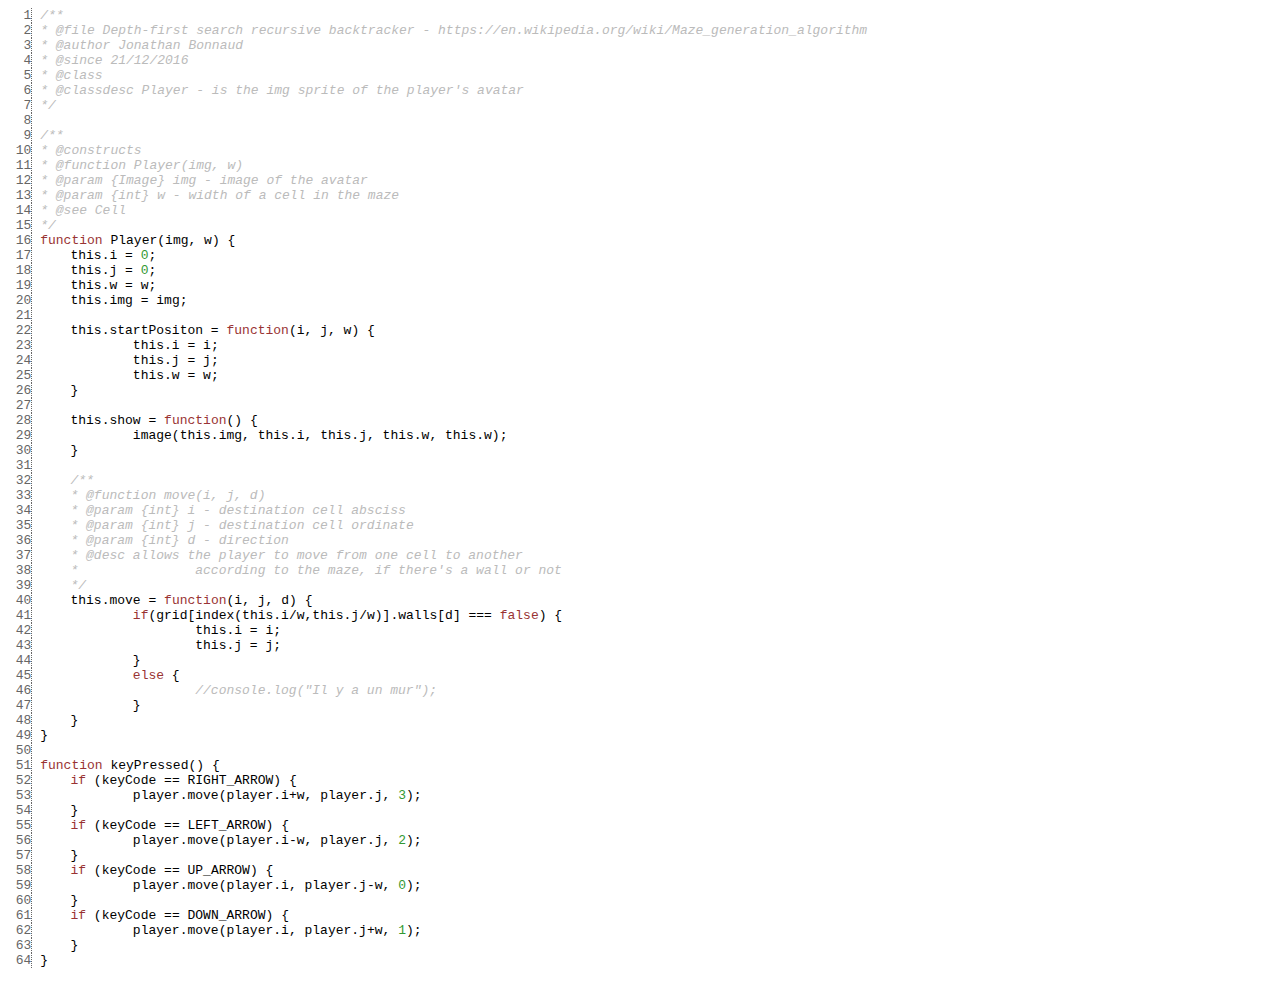
<file: Maze Generator/docs/symbols/src/player.js.html>
<html><head><meta http-equiv="content-type" content="text/html; charset=utf-8"> <style>
	.KEYW {color: #933;}
	.COMM {color: #bbb; font-style: italic;}
	.NUMB {color: #393;}
	.STRN {color: #393;}
	.REGX {color: #339;}
	.line {border-right: 1px dotted #666; color: #666; font-style: normal;}
	</style></head><body><pre><span class='line'>  1</span> <span class="COMM">/**
<span class='line'>  2</span> * @file Depth-first search recursive backtracker - https://en.wikipedia.org/wiki/Maze_generation_algorithm
<span class='line'>  3</span> * @author Jonathan Bonnaud
<span class='line'>  4</span> * @since 21/12/2016
<span class='line'>  5</span> * @class
<span class='line'>  6</span> * @classdesc Player - is the img sprite of the player's avatar
<span class='line'>  7</span> */</span><span class="WHIT">
<span class='line'>  8</span> 
<span class='line'>  9</span> </span><span class="COMM">/**
<span class='line'> 10</span> * @constructs
<span class='line'> 11</span> * @function Player(img, w)
<span class='line'> 12</span> * @param {Image} img - image of the avatar
<span class='line'> 13</span> * @param {int} w - width of a cell in the maze
<span class='line'> 14</span> * @see Cell
<span class='line'> 15</span> */</span><span class="WHIT">
<span class='line'> 16</span> </span><span class="KEYW">function</span><span class="WHIT"> </span><span class="NAME">Player</span><span class="PUNC">(</span><span class="NAME">img</span><span class="PUNC">,</span><span class="WHIT"> </span><span class="NAME">w</span><span class="PUNC">)</span><span class="WHIT"> </span><span class="PUNC">{</span><span class="WHIT">
<span class='line'> 17</span> </span><span class="WHIT">	</span><span class="NAME">this.i</span><span class="WHIT"> </span><span class="PUNC">=</span><span class="WHIT"> </span><span class="NUMB">0</span><span class="PUNC">;</span><span class="WHIT">
<span class='line'> 18</span> </span><span class="WHIT">	</span><span class="NAME">this.j</span><span class="WHIT"> </span><span class="PUNC">=</span><span class="WHIT"> </span><span class="NUMB">0</span><span class="PUNC">;</span><span class="WHIT">
<span class='line'> 19</span> </span><span class="WHIT">	</span><span class="NAME">this.w</span><span class="WHIT"> </span><span class="PUNC">=</span><span class="WHIT"> </span><span class="NAME">w</span><span class="PUNC">;</span><span class="WHIT">
<span class='line'> 20</span> </span><span class="WHIT">	</span><span class="NAME">this.img</span><span class="WHIT"> </span><span class="PUNC">=</span><span class="WHIT"> </span><span class="NAME">img</span><span class="PUNC">;</span><span class="WHIT">
<span class='line'> 21</span> 
<span class='line'> 22</span> </span><span class="WHIT">	</span><span class="NAME">this.startPositon</span><span class="WHIT"> </span><span class="PUNC">=</span><span class="WHIT"> </span><span class="KEYW">function</span><span class="PUNC">(</span><span class="NAME">i</span><span class="PUNC">,</span><span class="WHIT"> </span><span class="NAME">j</span><span class="PUNC">,</span><span class="WHIT"> </span><span class="NAME">w</span><span class="PUNC">)</span><span class="WHIT"> </span><span class="PUNC">{</span><span class="WHIT">
<span class='line'> 23</span> </span><span class="WHIT">		</span><span class="NAME">this.i</span><span class="WHIT"> </span><span class="PUNC">=</span><span class="WHIT"> </span><span class="NAME">i</span><span class="PUNC">;</span><span class="WHIT">
<span class='line'> 24</span> </span><span class="WHIT">		</span><span class="NAME">this.j</span><span class="WHIT"> </span><span class="PUNC">=</span><span class="WHIT"> </span><span class="NAME">j</span><span class="PUNC">;</span><span class="WHIT">
<span class='line'> 25</span> </span><span class="WHIT">		</span><span class="NAME">this.w</span><span class="WHIT"> </span><span class="PUNC">=</span><span class="WHIT"> </span><span class="NAME">w</span><span class="PUNC">;</span><span class="WHIT">
<span class='line'> 26</span> </span><span class="WHIT">	</span><span class="PUNC">}</span><span class="WHIT">
<span class='line'> 27</span> 
<span class='line'> 28</span> </span><span class="WHIT">	</span><span class="NAME">this.show</span><span class="WHIT"> </span><span class="PUNC">=</span><span class="WHIT"> </span><span class="KEYW">function</span><span class="PUNC">(</span><span class="PUNC">)</span><span class="WHIT"> </span><span class="PUNC">{</span><span class="WHIT">
<span class='line'> 29</span> </span><span class="WHIT">		</span><span class="NAME">image</span><span class="PUNC">(</span><span class="NAME">this.img</span><span class="PUNC">,</span><span class="WHIT"> </span><span class="NAME">this.i</span><span class="PUNC">,</span><span class="WHIT"> </span><span class="NAME">this.j</span><span class="PUNC">,</span><span class="WHIT"> </span><span class="NAME">this.w</span><span class="PUNC">,</span><span class="WHIT"> </span><span class="NAME">this.w</span><span class="PUNC">)</span><span class="PUNC">;</span><span class="WHIT">
<span class='line'> 30</span> </span><span class="WHIT">	</span><span class="PUNC">}</span><span class="WHIT">
<span class='line'> 31</span> 
<span class='line'> 32</span> </span><span class="WHIT">	</span><span class="COMM">/**
<span class='line'> 33</span> 	* @function move(i, j, d)
<span class='line'> 34</span> 	* @param {int} i - destination cell absciss
<span class='line'> 35</span> 	* @param {int} j - destination cell ordinate
<span class='line'> 36</span> 	* @param {int} d - direction
<span class='line'> 37</span> 	* @desc allows the player to move from one cell to another
<span class='line'> 38</span> 	*		according to the maze, if there's a wall or not
<span class='line'> 39</span> 	*/</span><span class="WHIT">
<span class='line'> 40</span> </span><span class="WHIT">	</span><span class="NAME">this.move</span><span class="WHIT"> </span><span class="PUNC">=</span><span class="WHIT"> </span><span class="KEYW">function</span><span class="PUNC">(</span><span class="NAME">i</span><span class="PUNC">,</span><span class="WHIT"> </span><span class="NAME">j</span><span class="PUNC">,</span><span class="WHIT"> </span><span class="NAME">d</span><span class="PUNC">)</span><span class="WHIT"> </span><span class="PUNC">{</span><span class="WHIT">
<span class='line'> 41</span> </span><span class="WHIT">		</span><span class="KEYW">if</span><span class="PUNC">(</span><span class="NAME">grid</span><span class="PUNC">[</span><span class="NAME">index</span><span class="PUNC">(</span><span class="NAME">this.i</span><span class="PUNC">/</span><span class="NAME">w</span><span class="PUNC">,</span><span class="NAME">this.j</span><span class="PUNC">/</span><span class="NAME">w</span><span class="PUNC">)</span><span class="PUNC">]</span><span class="PUNC">.</span><span class="NAME">walls</span><span class="PUNC">[</span><span class="NAME">d</span><span class="PUNC">]</span><span class="WHIT"> </span><span class="PUNC">===</span><span class="WHIT"> </span><span class="KEYW">false</span><span class="PUNC">)</span><span class="WHIT"> </span><span class="PUNC">{</span><span class="WHIT">
<span class='line'> 42</span> </span><span class="WHIT">			</span><span class="NAME">this.i</span><span class="WHIT"> </span><span class="PUNC">=</span><span class="WHIT"> </span><span class="NAME">i</span><span class="PUNC">;</span><span class="WHIT">
<span class='line'> 43</span> </span><span class="WHIT">			</span><span class="NAME">this.j</span><span class="WHIT"> </span><span class="PUNC">=</span><span class="WHIT"> </span><span class="NAME">j</span><span class="PUNC">;</span><span class="WHIT">
<span class='line'> 44</span> </span><span class="WHIT">		</span><span class="PUNC">}</span><span class="WHIT">
<span class='line'> 45</span> </span><span class="WHIT">		</span><span class="KEYW">else</span><span class="WHIT"> </span><span class="PUNC">{</span><span class="WHIT">
<span class='line'> 46</span> </span><span class="WHIT">			</span><span class="COMM">//console.log("Il y a un mur");</span><span class="WHIT">
<span class='line'> 47</span> </span><span class="WHIT">		</span><span class="PUNC">}</span><span class="WHIT">
<span class='line'> 48</span> </span><span class="WHIT">	</span><span class="PUNC">}</span><span class="WHIT">
<span class='line'> 49</span> </span><span class="PUNC">}</span><span class="WHIT">
<span class='line'> 50</span> 
<span class='line'> 51</span> </span><span class="KEYW">function</span><span class="WHIT"> </span><span class="NAME">keyPressed</span><span class="PUNC">(</span><span class="PUNC">)</span><span class="WHIT"> </span><span class="PUNC">{</span><span class="WHIT">
<span class='line'> 52</span> </span><span class="WHIT">	</span><span class="KEYW">if</span><span class="WHIT"> </span><span class="PUNC">(</span><span class="NAME">keyCode</span><span class="WHIT"> </span><span class="PUNC">==</span><span class="WHIT"> </span><span class="NAME">RIGHT_ARROW</span><span class="PUNC">)</span><span class="WHIT"> </span><span class="PUNC">{</span><span class="WHIT">
<span class='line'> 53</span> </span><span class="WHIT">		</span><span class="NAME">player.move</span><span class="PUNC">(</span><span class="NAME">player.i</span><span class="PUNC">+</span><span class="NAME">w</span><span class="PUNC">,</span><span class="WHIT"> </span><span class="NAME">player.j</span><span class="PUNC">,</span><span class="WHIT"> </span><span class="NUMB">3</span><span class="PUNC">)</span><span class="PUNC">;</span><span class="WHIT">
<span class='line'> 54</span> </span><span class="WHIT">	</span><span class="PUNC">}</span><span class="WHIT">
<span class='line'> 55</span> </span><span class="WHIT">	</span><span class="KEYW">if</span><span class="WHIT"> </span><span class="PUNC">(</span><span class="NAME">keyCode</span><span class="WHIT"> </span><span class="PUNC">==</span><span class="WHIT"> </span><span class="NAME">LEFT_ARROW</span><span class="PUNC">)</span><span class="WHIT"> </span><span class="PUNC">{</span><span class="WHIT">
<span class='line'> 56</span> </span><span class="WHIT">		</span><span class="NAME">player.move</span><span class="PUNC">(</span><span class="NAME">player.i</span><span class="PUNC">-</span><span class="NAME">w</span><span class="PUNC">,</span><span class="WHIT"> </span><span class="NAME">player.j</span><span class="PUNC">,</span><span class="WHIT"> </span><span class="NUMB">2</span><span class="PUNC">)</span><span class="PUNC">;</span><span class="WHIT">
<span class='line'> 57</span> </span><span class="WHIT">	</span><span class="PUNC">}</span><span class="WHIT">
<span class='line'> 58</span> </span><span class="WHIT">	</span><span class="KEYW">if</span><span class="WHIT"> </span><span class="PUNC">(</span><span class="NAME">keyCode</span><span class="WHIT"> </span><span class="PUNC">==</span><span class="WHIT"> </span><span class="NAME">UP_ARROW</span><span class="PUNC">)</span><span class="WHIT"> </span><span class="PUNC">{</span><span class="WHIT">
<span class='line'> 59</span> </span><span class="WHIT">		</span><span class="NAME">player.move</span><span class="PUNC">(</span><span class="NAME">player.i</span><span class="PUNC">,</span><span class="WHIT"> </span><span class="NAME">player.j</span><span class="PUNC">-</span><span class="NAME">w</span><span class="PUNC">,</span><span class="WHIT"> </span><span class="NUMB">0</span><span class="PUNC">)</span><span class="PUNC">;</span><span class="WHIT">
<span class='line'> 60</span> </span><span class="WHIT">	</span><span class="PUNC">}</span><span class="WHIT">
<span class='line'> 61</span> </span><span class="WHIT">	</span><span class="KEYW">if</span><span class="WHIT"> </span><span class="PUNC">(</span><span class="NAME">keyCode</span><span class="WHIT"> </span><span class="PUNC">==</span><span class="WHIT"> </span><span class="NAME">DOWN_ARROW</span><span class="PUNC">)</span><span class="WHIT"> </span><span class="PUNC">{</span><span class="WHIT">
<span class='line'> 62</span> </span><span class="WHIT">		</span><span class="NAME">player.move</span><span class="PUNC">(</span><span class="NAME">player.i</span><span class="PUNC">,</span><span class="WHIT"> </span><span class="NAME">player.j</span><span class="PUNC">+</span><span class="NAME">w</span><span class="PUNC">,</span><span class="WHIT"> </span><span class="NUMB">1</span><span class="PUNC">)</span><span class="PUNC">;</span><span class="WHIT">
<span class='line'> 63</span> </span><span class="WHIT">	</span><span class="PUNC">}</span><span class="WHIT">
<span class='line'> 64</span> </span><span class="PUNC">}</span></pre></body></html>
</file>
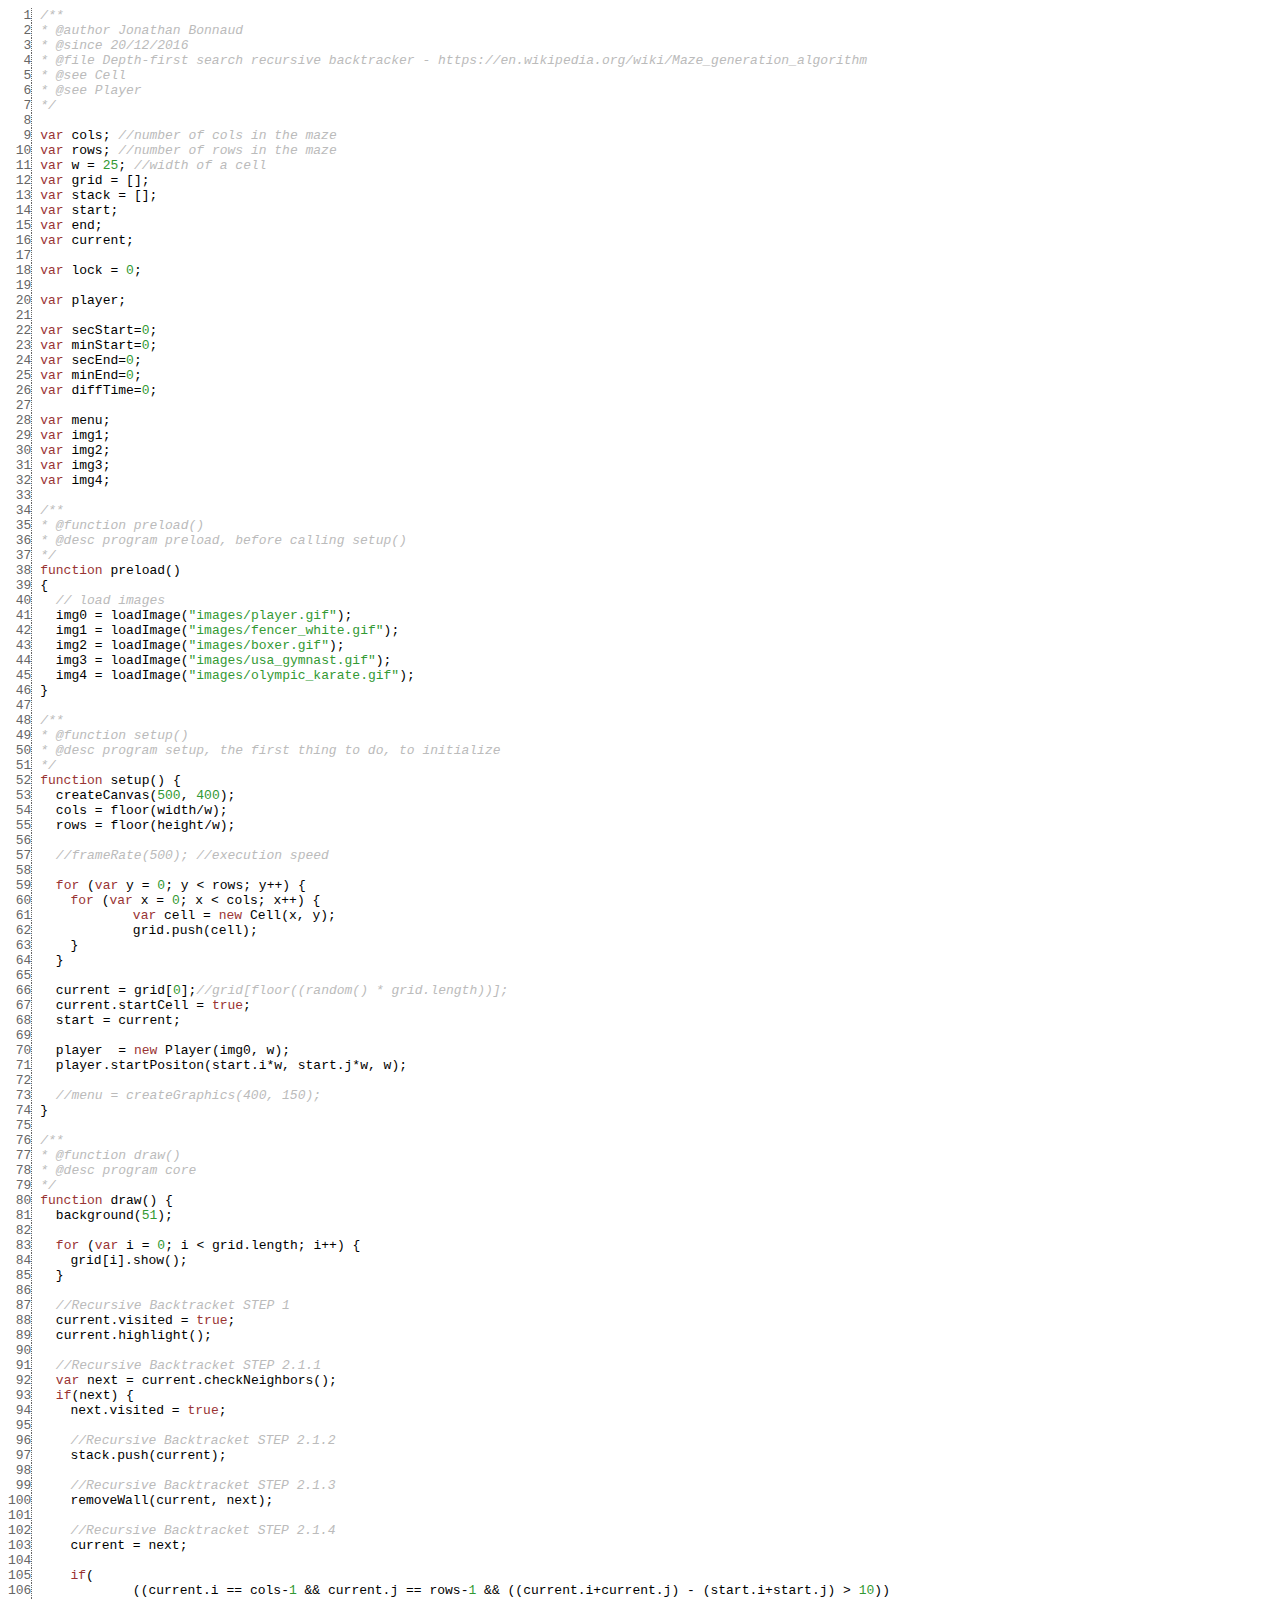
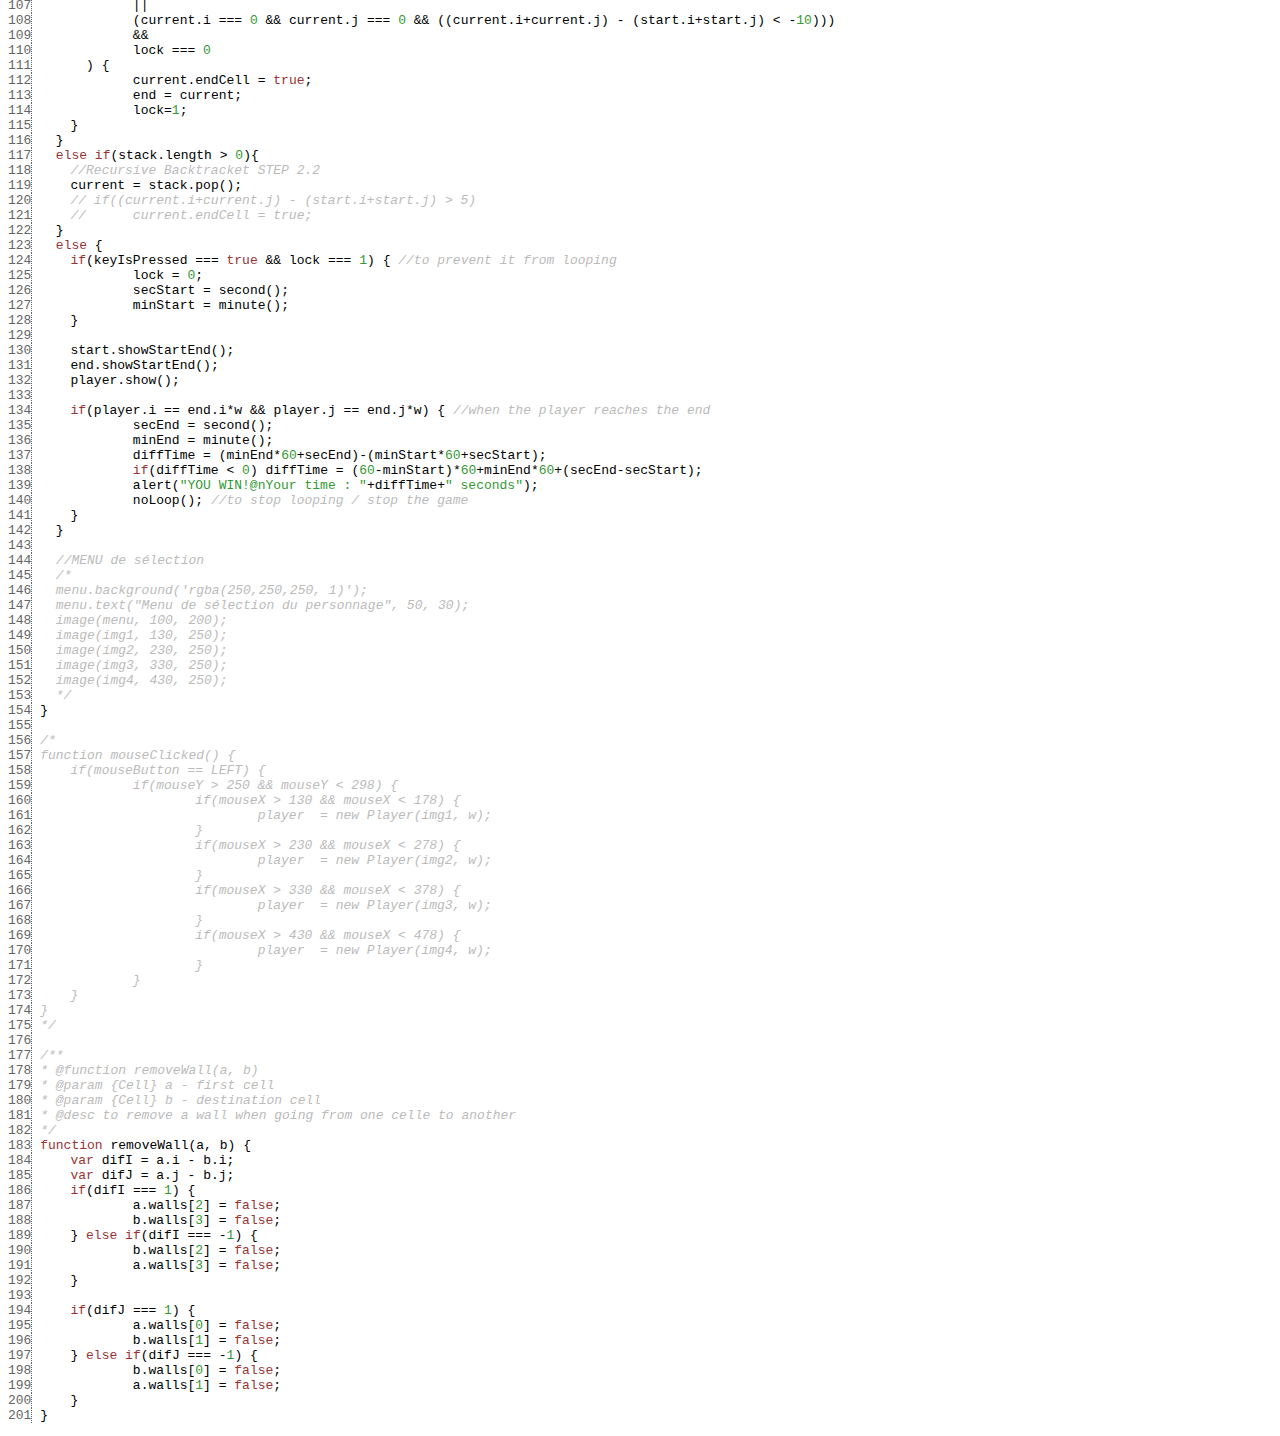
<file: Maze Generator/docs/symbols/src/sketch.js.html>
<html><head><meta http-equiv="content-type" content="text/html; charset=utf-8"> <style>
	.KEYW {color: #933;}
	.COMM {color: #bbb; font-style: italic;}
	.NUMB {color: #393;}
	.STRN {color: #393;}
	.REGX {color: #339;}
	.line {border-right: 1px dotted #666; color: #666; font-style: normal;}
	</style></head><body><pre><span class='line'>  1</span> <span class="COMM">/**
<span class='line'>  2</span> * @author Jonathan Bonnaud
<span class='line'>  3</span> * @since 20/12/2016
<span class='line'>  4</span> * @file Depth-first search recursive backtracker - https://en.wikipedia.org/wiki/Maze_generation_algorithm
<span class='line'>  5</span> * @see Cell
<span class='line'>  6</span> * @see Player
<span class='line'>  7</span> */</span><span class="WHIT">
<span class='line'>  8</span> 
<span class='line'>  9</span> </span><span class="KEYW">var</span><span class="WHIT"> </span><span class="NAME">cols</span><span class="PUNC">;</span><span class="WHIT"> </span><span class="COMM">//number of cols in the maze</span><span class="WHIT">
<span class='line'> 10</span> </span><span class="KEYW">var</span><span class="WHIT"> </span><span class="NAME">rows</span><span class="PUNC">;</span><span class="WHIT"> </span><span class="COMM">//number of rows in the maze</span><span class="WHIT">
<span class='line'> 11</span> </span><span class="KEYW">var</span><span class="WHIT"> </span><span class="NAME">w</span><span class="WHIT"> </span><span class="PUNC">=</span><span class="WHIT"> </span><span class="NUMB">25</span><span class="PUNC">;</span><span class="WHIT"> </span><span class="COMM">//width of a cell</span><span class="WHIT">
<span class='line'> 12</span> </span><span class="KEYW">var</span><span class="WHIT"> </span><span class="NAME">grid</span><span class="WHIT"> </span><span class="PUNC">=</span><span class="WHIT"> </span><span class="PUNC">[</span><span class="PUNC">]</span><span class="PUNC">;</span><span class="WHIT">
<span class='line'> 13</span> </span><span class="KEYW">var</span><span class="WHIT"> </span><span class="NAME">stack</span><span class="WHIT"> </span><span class="PUNC">=</span><span class="WHIT"> </span><span class="PUNC">[</span><span class="PUNC">]</span><span class="PUNC">;</span><span class="WHIT">
<span class='line'> 14</span> </span><span class="KEYW">var</span><span class="WHIT"> </span><span class="NAME">start</span><span class="PUNC">;</span><span class="WHIT">
<span class='line'> 15</span> </span><span class="KEYW">var</span><span class="WHIT"> </span><span class="NAME">end</span><span class="PUNC">;</span><span class="WHIT">
<span class='line'> 16</span> </span><span class="KEYW">var</span><span class="WHIT"> </span><span class="NAME">current</span><span class="PUNC">;</span><span class="WHIT">
<span class='line'> 17</span> 
<span class='line'> 18</span> </span><span class="KEYW">var</span><span class="WHIT"> </span><span class="NAME">lock</span><span class="WHIT"> </span><span class="PUNC">=</span><span class="WHIT"> </span><span class="NUMB">0</span><span class="PUNC">;</span><span class="WHIT">
<span class='line'> 19</span> 
<span class='line'> 20</span> </span><span class="KEYW">var</span><span class="WHIT"> </span><span class="NAME">player</span><span class="PUNC">;</span><span class="WHIT">
<span class='line'> 21</span> 
<span class='line'> 22</span> </span><span class="KEYW">var</span><span class="WHIT"> </span><span class="NAME">secStart</span><span class="PUNC">=</span><span class="NUMB">0</span><span class="PUNC">;</span><span class="WHIT">
<span class='line'> 23</span> </span><span class="KEYW">var</span><span class="WHIT"> </span><span class="NAME">minStart</span><span class="PUNC">=</span><span class="NUMB">0</span><span class="PUNC">;</span><span class="WHIT">
<span class='line'> 24</span> </span><span class="KEYW">var</span><span class="WHIT"> </span><span class="NAME">secEnd</span><span class="PUNC">=</span><span class="NUMB">0</span><span class="PUNC">;</span><span class="WHIT">
<span class='line'> 25</span> </span><span class="KEYW">var</span><span class="WHIT"> </span><span class="NAME">minEnd</span><span class="PUNC">=</span><span class="NUMB">0</span><span class="PUNC">;</span><span class="WHIT">
<span class='line'> 26</span> </span><span class="KEYW">var</span><span class="WHIT"> </span><span class="NAME">diffTime</span><span class="PUNC">=</span><span class="NUMB">0</span><span class="PUNC">;</span><span class="WHIT">
<span class='line'> 27</span> 
<span class='line'> 28</span> </span><span class="KEYW">var</span><span class="WHIT"> </span><span class="NAME">menu</span><span class="PUNC">;</span><span class="WHIT">
<span class='line'> 29</span> </span><span class="KEYW">var</span><span class="WHIT"> </span><span class="NAME">img1</span><span class="PUNC">;</span><span class="WHIT">
<span class='line'> 30</span> </span><span class="KEYW">var</span><span class="WHIT"> </span><span class="NAME">img2</span><span class="PUNC">;</span><span class="WHIT">
<span class='line'> 31</span> </span><span class="KEYW">var</span><span class="WHIT"> </span><span class="NAME">img3</span><span class="PUNC">;</span><span class="WHIT">
<span class='line'> 32</span> </span><span class="KEYW">var</span><span class="WHIT"> </span><span class="NAME">img4</span><span class="PUNC">;</span><span class="WHIT">
<span class='line'> 33</span> 
<span class='line'> 34</span> </span><span class="COMM">/**
<span class='line'> 35</span> * @function preload()
<span class='line'> 36</span> * @desc program preload, before calling setup()
<span class='line'> 37</span> */</span><span class="WHIT">
<span class='line'> 38</span> </span><span class="KEYW">function</span><span class="WHIT"> </span><span class="NAME">preload</span><span class="PUNC">(</span><span class="PUNC">)</span><span class="WHIT">
<span class='line'> 39</span> </span><span class="PUNC">{</span><span class="WHIT">
<span class='line'> 40</span> </span><span class="WHIT">  </span><span class="COMM">// load images</span><span class="WHIT">
<span class='line'> 41</span> </span><span class="WHIT">  </span><span class="NAME">img0</span><span class="WHIT"> </span><span class="PUNC">=</span><span class="WHIT"> </span><span class="NAME">loadImage</span><span class="PUNC">(</span><span class="STRN">"images/player.gif"</span><span class="PUNC">)</span><span class="PUNC">;</span><span class="WHIT">
<span class='line'> 42</span> </span><span class="WHIT">  </span><span class="NAME">img1</span><span class="WHIT"> </span><span class="PUNC">=</span><span class="WHIT"> </span><span class="NAME">loadImage</span><span class="PUNC">(</span><span class="STRN">"images/fencer_white.gif"</span><span class="PUNC">)</span><span class="PUNC">;</span><span class="WHIT">
<span class='line'> 43</span> </span><span class="WHIT">  </span><span class="NAME">img2</span><span class="WHIT"> </span><span class="PUNC">=</span><span class="WHIT"> </span><span class="NAME">loadImage</span><span class="PUNC">(</span><span class="STRN">"images/boxer.gif"</span><span class="PUNC">)</span><span class="PUNC">;</span><span class="WHIT">
<span class='line'> 44</span> </span><span class="WHIT">  </span><span class="NAME">img3</span><span class="WHIT"> </span><span class="PUNC">=</span><span class="WHIT"> </span><span class="NAME">loadImage</span><span class="PUNC">(</span><span class="STRN">"images/usa_gymnast.gif"</span><span class="PUNC">)</span><span class="PUNC">;</span><span class="WHIT">
<span class='line'> 45</span> </span><span class="WHIT">  </span><span class="NAME">img4</span><span class="WHIT"> </span><span class="PUNC">=</span><span class="WHIT"> </span><span class="NAME">loadImage</span><span class="PUNC">(</span><span class="STRN">"images/olympic_karate.gif"</span><span class="PUNC">)</span><span class="PUNC">;</span><span class="WHIT">
<span class='line'> 46</span> </span><span class="PUNC">}</span><span class="WHIT">
<span class='line'> 47</span> 
<span class='line'> 48</span> </span><span class="COMM">/**
<span class='line'> 49</span> * @function setup()
<span class='line'> 50</span> * @desc program setup, the first thing to do, to initialize
<span class='line'> 51</span> */</span><span class="WHIT">
<span class='line'> 52</span> </span><span class="KEYW">function</span><span class="WHIT"> </span><span class="NAME">setup</span><span class="PUNC">(</span><span class="PUNC">)</span><span class="WHIT"> </span><span class="PUNC">{</span><span class="WHIT">
<span class='line'> 53</span> </span><span class="WHIT">  </span><span class="NAME">createCanvas</span><span class="PUNC">(</span><span class="NUMB">500</span><span class="PUNC">,</span><span class="WHIT"> </span><span class="NUMB">400</span><span class="PUNC">)</span><span class="PUNC">;</span><span class="WHIT">
<span class='line'> 54</span> </span><span class="WHIT">  </span><span class="NAME">cols</span><span class="WHIT"> </span><span class="PUNC">=</span><span class="WHIT"> </span><span class="NAME">floor</span><span class="PUNC">(</span><span class="NAME">width</span><span class="PUNC">/</span><span class="NAME">w</span><span class="PUNC">)</span><span class="PUNC">;</span><span class="WHIT">
<span class='line'> 55</span> </span><span class="WHIT">  </span><span class="NAME">rows</span><span class="WHIT"> </span><span class="PUNC">=</span><span class="WHIT"> </span><span class="NAME">floor</span><span class="PUNC">(</span><span class="NAME">height</span><span class="PUNC">/</span><span class="NAME">w</span><span class="PUNC">)</span><span class="PUNC">;</span><span class="WHIT">
<span class='line'> 56</span> 
<span class='line'> 57</span> </span><span class="WHIT">  </span><span class="COMM">//frameRate(500); //execution speed</span><span class="WHIT">
<span class='line'> 58</span> 
<span class='line'> 59</span> </span><span class="WHIT">  </span><span class="KEYW">for</span><span class="WHIT"> </span><span class="PUNC">(</span><span class="KEYW">var</span><span class="WHIT"> </span><span class="NAME">y</span><span class="WHIT"> </span><span class="PUNC">=</span><span class="WHIT"> </span><span class="NUMB">0</span><span class="PUNC">;</span><span class="WHIT"> </span><span class="NAME">y</span><span class="WHIT"> </span><span class="PUNC">&lt;</span><span class="WHIT"> </span><span class="NAME">rows</span><span class="PUNC">;</span><span class="WHIT"> </span><span class="NAME">y</span><span class="PUNC">++</span><span class="PUNC">)</span><span class="WHIT"> </span><span class="PUNC">{</span><span class="WHIT">
<span class='line'> 60</span> </span><span class="WHIT">  	</span><span class="KEYW">for</span><span class="WHIT"> </span><span class="PUNC">(</span><span class="KEYW">var</span><span class="WHIT"> </span><span class="NAME">x</span><span class="WHIT"> </span><span class="PUNC">=</span><span class="WHIT"> </span><span class="NUMB">0</span><span class="PUNC">;</span><span class="WHIT"> </span><span class="NAME">x</span><span class="WHIT"> </span><span class="PUNC">&lt;</span><span class="WHIT"> </span><span class="NAME">cols</span><span class="PUNC">;</span><span class="WHIT"> </span><span class="NAME">x</span><span class="PUNC">++</span><span class="PUNC">)</span><span class="WHIT"> </span><span class="PUNC">{</span><span class="WHIT">
<span class='line'> 61</span> </span><span class="WHIT">  		</span><span class="KEYW">var</span><span class="WHIT"> </span><span class="NAME">cell</span><span class="WHIT"> </span><span class="PUNC">=</span><span class="WHIT"> </span><span class="KEYW">new</span><span class="WHIT"> </span><span class="NAME">Cell</span><span class="PUNC">(</span><span class="NAME">x</span><span class="PUNC">,</span><span class="WHIT"> </span><span class="NAME">y</span><span class="PUNC">)</span><span class="PUNC">;</span><span class="WHIT">
<span class='line'> 62</span> </span><span class="WHIT">  		</span><span class="NAME">grid.push</span><span class="PUNC">(</span><span class="NAME">cell</span><span class="PUNC">)</span><span class="PUNC">;</span><span class="WHIT">
<span class='line'> 63</span> </span><span class="WHIT">  	</span><span class="PUNC">}</span><span class="WHIT">
<span class='line'> 64</span> </span><span class="WHIT">  </span><span class="PUNC">}</span><span class="WHIT">
<span class='line'> 65</span> 
<span class='line'> 66</span> </span><span class="WHIT">  </span><span class="NAME">current</span><span class="WHIT"> </span><span class="PUNC">=</span><span class="WHIT"> </span><span class="NAME">grid</span><span class="PUNC">[</span><span class="NUMB">0</span><span class="PUNC">]</span><span class="PUNC">;</span><span class="COMM">//grid[floor((random() * grid.length))];</span><span class="WHIT">
<span class='line'> 67</span> </span><span class="WHIT">  </span><span class="NAME">current.startCell</span><span class="WHIT"> </span><span class="PUNC">=</span><span class="WHIT"> </span><span class="KEYW">true</span><span class="PUNC">;</span><span class="WHIT">
<span class='line'> 68</span> </span><span class="WHIT">  </span><span class="NAME">start</span><span class="WHIT"> </span><span class="PUNC">=</span><span class="WHIT"> </span><span class="NAME">current</span><span class="PUNC">;</span><span class="WHIT">
<span class='line'> 69</span> 
<span class='line'> 70</span> </span><span class="WHIT">  </span><span class="NAME">player</span><span class="WHIT">  </span><span class="PUNC">=</span><span class="WHIT"> </span><span class="KEYW">new</span><span class="WHIT"> </span><span class="NAME">Player</span><span class="PUNC">(</span><span class="NAME">img0</span><span class="PUNC">,</span><span class="WHIT"> </span><span class="NAME">w</span><span class="PUNC">)</span><span class="PUNC">;</span><span class="WHIT">
<span class='line'> 71</span> </span><span class="WHIT">  </span><span class="NAME">player.startPositon</span><span class="PUNC">(</span><span class="NAME">start.i</span><span class="PUNC">*</span><span class="NAME">w</span><span class="PUNC">,</span><span class="WHIT"> </span><span class="NAME">start.j</span><span class="PUNC">*</span><span class="NAME">w</span><span class="PUNC">,</span><span class="WHIT"> </span><span class="NAME">w</span><span class="PUNC">)</span><span class="PUNC">;</span><span class="WHIT">
<span class='line'> 72</span> 
<span class='line'> 73</span> </span><span class="WHIT">  </span><span class="COMM">//menu = createGraphics(400, 150);</span><span class="WHIT">
<span class='line'> 74</span> </span><span class="PUNC">}</span><span class="WHIT">
<span class='line'> 75</span> 
<span class='line'> 76</span> </span><span class="COMM">/**
<span class='line'> 77</span> * @function draw()
<span class='line'> 78</span> * @desc program core
<span class='line'> 79</span> */</span><span class="WHIT">
<span class='line'> 80</span> </span><span class="KEYW">function</span><span class="WHIT"> </span><span class="NAME">draw</span><span class="PUNC">(</span><span class="PUNC">)</span><span class="WHIT"> </span><span class="PUNC">{</span><span class="WHIT">
<span class='line'> 81</span> </span><span class="WHIT">  </span><span class="NAME">background</span><span class="PUNC">(</span><span class="NUMB">51</span><span class="PUNC">)</span><span class="PUNC">;</span><span class="WHIT">
<span class='line'> 82</span> 
<span class='line'> 83</span> </span><span class="WHIT">  </span><span class="KEYW">for</span><span class="WHIT"> </span><span class="PUNC">(</span><span class="KEYW">var</span><span class="WHIT"> </span><span class="NAME">i</span><span class="WHIT"> </span><span class="PUNC">=</span><span class="WHIT"> </span><span class="NUMB">0</span><span class="PUNC">;</span><span class="WHIT"> </span><span class="NAME">i</span><span class="WHIT"> </span><span class="PUNC">&lt;</span><span class="WHIT"> </span><span class="NAME">grid.length</span><span class="PUNC">;</span><span class="WHIT"> </span><span class="NAME">i</span><span class="PUNC">++</span><span class="PUNC">)</span><span class="WHIT"> </span><span class="PUNC">{</span><span class="WHIT">
<span class='line'> 84</span> </span><span class="WHIT">  	</span><span class="NAME">grid</span><span class="PUNC">[</span><span class="NAME">i</span><span class="PUNC">]</span><span class="PUNC">.</span><span class="NAME">show</span><span class="PUNC">(</span><span class="PUNC">)</span><span class="PUNC">;</span><span class="WHIT">
<span class='line'> 85</span> </span><span class="WHIT">  </span><span class="PUNC">}</span><span class="WHIT">
<span class='line'> 86</span> 
<span class='line'> 87</span> </span><span class="WHIT">  </span><span class="COMM">//Recursive Backtracket STEP 1</span><span class="WHIT">
<span class='line'> 88</span> </span><span class="WHIT">  </span><span class="NAME">current.visited</span><span class="WHIT"> </span><span class="PUNC">=</span><span class="WHIT"> </span><span class="KEYW">true</span><span class="PUNC">;</span><span class="WHIT">
<span class='line'> 89</span> </span><span class="WHIT">  </span><span class="NAME">current.highlight</span><span class="PUNC">(</span><span class="PUNC">)</span><span class="PUNC">;</span><span class="WHIT">
<span class='line'> 90</span> 
<span class='line'> 91</span> </span><span class="WHIT">  </span><span class="COMM">//Recursive Backtracket STEP 2.1.1</span><span class="WHIT">
<span class='line'> 92</span> </span><span class="WHIT">  </span><span class="KEYW">var</span><span class="WHIT"> </span><span class="NAME">next</span><span class="WHIT"> </span><span class="PUNC">=</span><span class="WHIT"> </span><span class="NAME">current.checkNeighbors</span><span class="PUNC">(</span><span class="PUNC">)</span><span class="PUNC">;</span><span class="WHIT">
<span class='line'> 93</span> </span><span class="WHIT">  </span><span class="KEYW">if</span><span class="PUNC">(</span><span class="NAME">next</span><span class="PUNC">)</span><span class="WHIT"> </span><span class="PUNC">{</span><span class="WHIT">
<span class='line'> 94</span> </span><span class="WHIT">  	</span><span class="NAME">next.visited</span><span class="WHIT"> </span><span class="PUNC">=</span><span class="WHIT"> </span><span class="KEYW">true</span><span class="PUNC">;</span><span class="WHIT">
<span class='line'> 95</span> 
<span class='line'> 96</span> </span><span class="WHIT">  	</span><span class="COMM">//Recursive Backtracket STEP 2.1.2</span><span class="WHIT">
<span class='line'> 97</span> </span><span class="WHIT">  	</span><span class="NAME">stack.push</span><span class="PUNC">(</span><span class="NAME">current</span><span class="PUNC">)</span><span class="PUNC">;</span><span class="WHIT">
<span class='line'> 98</span> 
<span class='line'> 99</span> </span><span class="WHIT">  	</span><span class="COMM">//Recursive Backtracket STEP 2.1.3</span><span class="WHIT">
<span class='line'>100</span> </span><span class="WHIT">  	</span><span class="NAME">removeWall</span><span class="PUNC">(</span><span class="NAME">current</span><span class="PUNC">,</span><span class="WHIT"> </span><span class="NAME">next</span><span class="PUNC">)</span><span class="PUNC">;</span><span class="WHIT">
<span class='line'>101</span> 
<span class='line'>102</span> </span><span class="WHIT">  	</span><span class="COMM">//Recursive Backtracket STEP 2.1.4</span><span class="WHIT">
<span class='line'>103</span> </span><span class="WHIT">  	</span><span class="NAME">current</span><span class="WHIT"> </span><span class="PUNC">=</span><span class="WHIT"> </span><span class="NAME">next</span><span class="PUNC">;</span><span class="WHIT">
<span class='line'>104</span> 
<span class='line'>105</span> </span><span class="WHIT">  	</span><span class="KEYW">if</span><span class="PUNC">(</span><span class="WHIT">
<span class='line'>106</span> </span><span class="WHIT">  		</span><span class="PUNC">(</span><span class="PUNC">(</span><span class="NAME">current.i</span><span class="WHIT"> </span><span class="PUNC">==</span><span class="WHIT"> </span><span class="NAME">cols</span><span class="PUNC">-</span><span class="NUMB">1</span><span class="WHIT"> </span><span class="PUNC">&&</span><span class="WHIT"> </span><span class="NAME">current.j</span><span class="WHIT"> </span><span class="PUNC">==</span><span class="WHIT"> </span><span class="NAME">rows</span><span class="PUNC">-</span><span class="NUMB">1</span><span class="WHIT"> </span><span class="PUNC">&&</span><span class="WHIT"> </span><span class="PUNC">(</span><span class="PUNC">(</span><span class="NAME">current.i</span><span class="PUNC">+</span><span class="NAME">current.j</span><span class="PUNC">)</span><span class="WHIT"> </span><span class="PUNC">-</span><span class="WHIT"> </span><span class="PUNC">(</span><span class="NAME">start.i</span><span class="PUNC">+</span><span class="NAME">start.j</span><span class="PUNC">)</span><span class="WHIT"> </span><span class="PUNC">></span><span class="WHIT"> </span><span class="NUMB">10</span><span class="PUNC">)</span><span class="PUNC">)</span><span class="WHIT">
<span class='line'>107</span> </span><span class="WHIT">  		</span><span class="PUNC">||</span><span class="WHIT">
<span class='line'>108</span> </span><span class="WHIT">  		</span><span class="PUNC">(</span><span class="NAME">current.i</span><span class="WHIT"> </span><span class="PUNC">===</span><span class="WHIT"> </span><span class="NUMB">0</span><span class="WHIT"> </span><span class="PUNC">&&</span><span class="WHIT"> </span><span class="NAME">current.j</span><span class="WHIT"> </span><span class="PUNC">===</span><span class="WHIT"> </span><span class="NUMB">0</span><span class="WHIT"> </span><span class="PUNC">&&</span><span class="WHIT"> </span><span class="PUNC">(</span><span class="PUNC">(</span><span class="NAME">current.i</span><span class="PUNC">+</span><span class="NAME">current.j</span><span class="PUNC">)</span><span class="WHIT"> </span><span class="PUNC">-</span><span class="WHIT"> </span><span class="PUNC">(</span><span class="NAME">start.i</span><span class="PUNC">+</span><span class="NAME">start.j</span><span class="PUNC">)</span><span class="WHIT"> </span><span class="PUNC">&lt;</span><span class="WHIT"> </span><span class="PUNC">-</span><span class="NUMB">10</span><span class="PUNC">)</span><span class="PUNC">)</span><span class="PUNC">)</span><span class="WHIT">
<span class='line'>109</span> </span><span class="WHIT">  		</span><span class="PUNC">&&</span><span class="WHIT">
<span class='line'>110</span> </span><span class="WHIT">  		</span><span class="NAME">lock</span><span class="WHIT"> </span><span class="PUNC">===</span><span class="WHIT"> </span><span class="NUMB">0</span><span class="WHIT">
<span class='line'>111</span> </span><span class="WHIT">  	  </span><span class="PUNC">)</span><span class="WHIT"> </span><span class="PUNC">{</span><span class="WHIT">
<span class='line'>112</span> </span><span class="WHIT">  		</span><span class="NAME">current.endCell</span><span class="WHIT"> </span><span class="PUNC">=</span><span class="WHIT"> </span><span class="KEYW">true</span><span class="PUNC">;</span><span class="WHIT">
<span class='line'>113</span> </span><span class="WHIT">  		</span><span class="NAME">end</span><span class="WHIT"> </span><span class="PUNC">=</span><span class="WHIT"> </span><span class="NAME">current</span><span class="PUNC">;</span><span class="WHIT">
<span class='line'>114</span> </span><span class="WHIT">  		</span><span class="NAME">lock</span><span class="PUNC">=</span><span class="NUMB">1</span><span class="PUNC">;</span><span class="WHIT">
<span class='line'>115</span> </span><span class="WHIT">  	</span><span class="PUNC">}</span><span class="WHIT">
<span class='line'>116</span> </span><span class="WHIT">  </span><span class="PUNC">}</span><span class="WHIT">
<span class='line'>117</span> </span><span class="WHIT">  </span><span class="KEYW">else</span><span class="WHIT"> </span><span class="KEYW">if</span><span class="PUNC">(</span><span class="NAME">stack.length</span><span class="WHIT"> </span><span class="PUNC">></span><span class="WHIT"> </span><span class="NUMB">0</span><span class="PUNC">)</span><span class="PUNC">{</span><span class="WHIT">
<span class='line'>118</span> </span><span class="WHIT">  	</span><span class="COMM">//Recursive Backtracket STEP 2.2</span><span class="WHIT">
<span class='line'>119</span> </span><span class="WHIT">  	</span><span class="NAME">current</span><span class="WHIT"> </span><span class="PUNC">=</span><span class="WHIT"> </span><span class="NAME">stack.pop</span><span class="PUNC">(</span><span class="PUNC">)</span><span class="PUNC">;</span><span class="WHIT">
<span class='line'>120</span> </span><span class="WHIT">  	</span><span class="COMM">// if((current.i+current.j) - (start.i+start.j) > 5)</span><span class="WHIT">
<span class='line'>121</span> </span><span class="WHIT">  	</span><span class="COMM">// 	current.endCell = true;</span><span class="WHIT">
<span class='line'>122</span> </span><span class="WHIT">  </span><span class="PUNC">}</span><span class="WHIT">
<span class='line'>123</span> </span><span class="WHIT">  </span><span class="KEYW">else</span><span class="WHIT"> </span><span class="PUNC">{</span><span class="WHIT">
<span class='line'>124</span> </span><span class="WHIT">  	</span><span class="KEYW">if</span><span class="PUNC">(</span><span class="NAME">keyIsPressed</span><span class="WHIT"> </span><span class="PUNC">===</span><span class="WHIT"> </span><span class="KEYW">true</span><span class="WHIT"> </span><span class="PUNC">&&</span><span class="WHIT"> </span><span class="NAME">lock</span><span class="WHIT"> </span><span class="PUNC">===</span><span class="WHIT"> </span><span class="NUMB">1</span><span class="PUNC">)</span><span class="WHIT"> </span><span class="PUNC">{</span><span class="WHIT"> </span><span class="COMM">//to prevent it from looping</span><span class="WHIT">
<span class='line'>125</span> </span><span class="WHIT">  		</span><span class="NAME">lock</span><span class="WHIT"> </span><span class="PUNC">=</span><span class="WHIT"> </span><span class="NUMB">0</span><span class="PUNC">;</span><span class="WHIT">
<span class='line'>126</span> </span><span class="WHIT">  		</span><span class="NAME">secStart</span><span class="WHIT"> </span><span class="PUNC">=</span><span class="WHIT"> </span><span class="NAME">second</span><span class="PUNC">(</span><span class="PUNC">)</span><span class="PUNC">;</span><span class="WHIT">
<span class='line'>127</span> </span><span class="WHIT">		</span><span class="NAME">minStart</span><span class="WHIT"> </span><span class="PUNC">=</span><span class="WHIT"> </span><span class="NAME">minute</span><span class="PUNC">(</span><span class="PUNC">)</span><span class="PUNC">;</span><span class="WHIT">
<span class='line'>128</span> </span><span class="WHIT">  	</span><span class="PUNC">}</span><span class="WHIT">
<span class='line'>129</span> 
<span class='line'>130</span> </span><span class="WHIT">  	</span><span class="NAME">start.showStartEnd</span><span class="PUNC">(</span><span class="PUNC">)</span><span class="PUNC">;</span><span class="WHIT">
<span class='line'>131</span> </span><span class="WHIT">  	</span><span class="NAME">end.showStartEnd</span><span class="PUNC">(</span><span class="PUNC">)</span><span class="PUNC">;</span><span class="WHIT">
<span class='line'>132</span> </span><span class="WHIT">	</span><span class="NAME">player.show</span><span class="PUNC">(</span><span class="PUNC">)</span><span class="PUNC">;</span><span class="WHIT">
<span class='line'>133</span> </span><span class="WHIT">	
<span class='line'>134</span> 	</span><span class="KEYW">if</span><span class="PUNC">(</span><span class="NAME">player.i</span><span class="WHIT"> </span><span class="PUNC">==</span><span class="WHIT"> </span><span class="NAME">end.i</span><span class="PUNC">*</span><span class="NAME">w</span><span class="WHIT"> </span><span class="PUNC">&&</span><span class="WHIT"> </span><span class="NAME">player.j</span><span class="WHIT"> </span><span class="PUNC">==</span><span class="WHIT"> </span><span class="NAME">end.j</span><span class="PUNC">*</span><span class="NAME">w</span><span class="PUNC">)</span><span class="WHIT"> </span><span class="PUNC">{</span><span class="WHIT"> </span><span class="COMM">//when the player reaches the end</span><span class="WHIT">
<span class='line'>135</span> </span><span class="WHIT">		</span><span class="NAME">secEnd</span><span class="WHIT"> </span><span class="PUNC">=</span><span class="WHIT"> </span><span class="NAME">second</span><span class="PUNC">(</span><span class="PUNC">)</span><span class="PUNC">;</span><span class="WHIT">
<span class='line'>136</span> </span><span class="WHIT">		</span><span class="NAME">minEnd</span><span class="WHIT"> </span><span class="PUNC">=</span><span class="WHIT"> </span><span class="NAME">minute</span><span class="PUNC">(</span><span class="PUNC">)</span><span class="PUNC">;</span><span class="WHIT">
<span class='line'>137</span> </span><span class="WHIT">		</span><span class="NAME">diffTime</span><span class="WHIT"> </span><span class="PUNC">=</span><span class="WHIT"> </span><span class="PUNC">(</span><span class="NAME">minEnd</span><span class="PUNC">*</span><span class="NUMB">60</span><span class="PUNC">+</span><span class="NAME">secEnd</span><span class="PUNC">)</span><span class="PUNC">-</span><span class="PUNC">(</span><span class="NAME">minStart</span><span class="PUNC">*</span><span class="NUMB">60</span><span class="PUNC">+</span><span class="NAME">secStart</span><span class="PUNC">)</span><span class="PUNC">;</span><span class="WHIT">
<span class='line'>138</span> </span><span class="WHIT">		</span><span class="KEYW">if</span><span class="PUNC">(</span><span class="NAME">diffTime</span><span class="WHIT"> </span><span class="PUNC">&lt;</span><span class="WHIT"> </span><span class="NUMB">0</span><span class="PUNC">)</span><span class="WHIT"> </span><span class="NAME">diffTime</span><span class="WHIT"> </span><span class="PUNC">=</span><span class="WHIT"> </span><span class="PUNC">(</span><span class="NUMB">60</span><span class="PUNC">-</span><span class="NAME">minStart</span><span class="PUNC">)</span><span class="PUNC">*</span><span class="NUMB">60</span><span class="PUNC">+</span><span class="NAME">minEnd</span><span class="PUNC">*</span><span class="NUMB">60</span><span class="PUNC">+</span><span class="PUNC">(</span><span class="NAME">secEnd</span><span class="PUNC">-</span><span class="NAME">secStart</span><span class="PUNC">)</span><span class="PUNC">;</span><span class="WHIT">
<span class='line'>139</span> </span><span class="WHIT">		</span><span class="NAME">alert</span><span class="PUNC">(</span><span class="STRN">"YOU WIN!@nYour time : "</span><span class="PUNC">+</span><span class="NAME">diffTime</span><span class="PUNC">+</span><span class="STRN">" seconds"</span><span class="PUNC">)</span><span class="PUNC">;</span><span class="WHIT">
<span class='line'>140</span> </span><span class="WHIT">  		</span><span class="NAME">noLoop</span><span class="PUNC">(</span><span class="PUNC">)</span><span class="PUNC">;</span><span class="WHIT"> </span><span class="COMM">//to stop looping / stop the game</span><span class="WHIT">
<span class='line'>141</span> </span><span class="WHIT">	</span><span class="PUNC">}</span><span class="WHIT">
<span class='line'>142</span> </span><span class="WHIT">  </span><span class="PUNC">}</span><span class="WHIT">
<span class='line'>143</span> 
<span class='line'>144</span> </span><span class="WHIT">  </span><span class="COMM">//MENU de sélection</span><span class="WHIT">
<span class='line'>145</span> </span><span class="WHIT">  </span><span class="COMM">/*
<span class='line'>146</span>   menu.background('rgba(250,250,250, 1)');
<span class='line'>147</span>   menu.text("Menu de sélection du personnage", 50, 30);
<span class='line'>148</span>   image(menu, 100, 200);
<span class='line'>149</span>   image(img1, 130, 250);
<span class='line'>150</span>   image(img2, 230, 250);
<span class='line'>151</span>   image(img3, 330, 250);
<span class='line'>152</span>   image(img4, 430, 250);
<span class='line'>153</span>   */</span><span class="WHIT">
<span class='line'>154</span> </span><span class="PUNC">}</span><span class="WHIT">
<span class='line'>155</span> 
<span class='line'>156</span> </span><span class="COMM">/*
<span class='line'>157</span> function mouseClicked() {
<span class='line'>158</span> 	if(mouseButton == LEFT) {
<span class='line'>159</span> 		if(mouseY > 250 && mouseY &lt; 298) {
<span class='line'>160</span> 			if(mouseX > 130 && mouseX &lt; 178) {
<span class='line'>161</span> 				player  = new Player(img1, w);
<span class='line'>162</span> 			}
<span class='line'>163</span> 			if(mouseX > 230 && mouseX &lt; 278) {
<span class='line'>164</span> 				player  = new Player(img2, w);
<span class='line'>165</span> 			}
<span class='line'>166</span> 			if(mouseX > 330 && mouseX &lt; 378) {
<span class='line'>167</span> 				player  = new Player(img3, w);
<span class='line'>168</span> 			}
<span class='line'>169</span> 			if(mouseX > 430 && mouseX &lt; 478) {
<span class='line'>170</span> 				player  = new Player(img4, w);
<span class='line'>171</span> 			}
<span class='line'>172</span> 		}
<span class='line'>173</span> 	}
<span class='line'>174</span> }
<span class='line'>175</span> */</span><span class="WHIT">
<span class='line'>176</span> 
<span class='line'>177</span> </span><span class="COMM">/**
<span class='line'>178</span> * @function removeWall(a, b)
<span class='line'>179</span> * @param {Cell} a - first cell
<span class='line'>180</span> * @param {Cell} b - destination cell
<span class='line'>181</span> * @desc to remove a wall when going from one celle to another
<span class='line'>182</span> */</span><span class="WHIT">
<span class='line'>183</span> </span><span class="KEYW">function</span><span class="WHIT"> </span><span class="NAME">removeWall</span><span class="PUNC">(</span><span class="NAME">a</span><span class="PUNC">,</span><span class="WHIT"> </span><span class="NAME">b</span><span class="PUNC">)</span><span class="WHIT"> </span><span class="PUNC">{</span><span class="WHIT">
<span class='line'>184</span> </span><span class="WHIT">	</span><span class="KEYW">var</span><span class="WHIT"> </span><span class="NAME">difI</span><span class="WHIT"> </span><span class="PUNC">=</span><span class="WHIT"> </span><span class="NAME">a.i</span><span class="WHIT"> </span><span class="PUNC">-</span><span class="WHIT"> </span><span class="NAME">b.i</span><span class="PUNC">;</span><span class="WHIT">
<span class='line'>185</span> </span><span class="WHIT">	</span><span class="KEYW">var</span><span class="WHIT"> </span><span class="NAME">difJ</span><span class="WHIT"> </span><span class="PUNC">=</span><span class="WHIT"> </span><span class="NAME">a.j</span><span class="WHIT"> </span><span class="PUNC">-</span><span class="WHIT"> </span><span class="NAME">b.j</span><span class="PUNC">;</span><span class="WHIT">
<span class='line'>186</span> </span><span class="WHIT">	</span><span class="KEYW">if</span><span class="PUNC">(</span><span class="NAME">difI</span><span class="WHIT"> </span><span class="PUNC">===</span><span class="WHIT"> </span><span class="NUMB">1</span><span class="PUNC">)</span><span class="WHIT"> </span><span class="PUNC">{</span><span class="WHIT">
<span class='line'>187</span> </span><span class="WHIT">		</span><span class="NAME">a.walls</span><span class="PUNC">[</span><span class="NUMB">2</span><span class="PUNC">]</span><span class="WHIT"> </span><span class="PUNC">=</span><span class="WHIT"> </span><span class="KEYW">false</span><span class="PUNC">;</span><span class="WHIT">
<span class='line'>188</span> </span><span class="WHIT">		</span><span class="NAME">b.walls</span><span class="PUNC">[</span><span class="NUMB">3</span><span class="PUNC">]</span><span class="WHIT"> </span><span class="PUNC">=</span><span class="WHIT"> </span><span class="KEYW">false</span><span class="PUNC">;</span><span class="WHIT">
<span class='line'>189</span> </span><span class="WHIT">	</span><span class="PUNC">}</span><span class="WHIT"> </span><span class="KEYW">else</span><span class="WHIT"> </span><span class="KEYW">if</span><span class="PUNC">(</span><span class="NAME">difI</span><span class="WHIT"> </span><span class="PUNC">===</span><span class="WHIT"> </span><span class="PUNC">-</span><span class="NUMB">1</span><span class="PUNC">)</span><span class="WHIT"> </span><span class="PUNC">{</span><span class="WHIT">
<span class='line'>190</span> </span><span class="WHIT">		</span><span class="NAME">b.walls</span><span class="PUNC">[</span><span class="NUMB">2</span><span class="PUNC">]</span><span class="WHIT"> </span><span class="PUNC">=</span><span class="WHIT"> </span><span class="KEYW">false</span><span class="PUNC">;</span><span class="WHIT">
<span class='line'>191</span> </span><span class="WHIT">		</span><span class="NAME">a.walls</span><span class="PUNC">[</span><span class="NUMB">3</span><span class="PUNC">]</span><span class="WHIT"> </span><span class="PUNC">=</span><span class="WHIT"> </span><span class="KEYW">false</span><span class="PUNC">;</span><span class="WHIT">
<span class='line'>192</span> </span><span class="WHIT">	</span><span class="PUNC">}</span><span class="WHIT">
<span class='line'>193</span> 
<span class='line'>194</span> </span><span class="WHIT">	</span><span class="KEYW">if</span><span class="PUNC">(</span><span class="NAME">difJ</span><span class="WHIT"> </span><span class="PUNC">===</span><span class="WHIT"> </span><span class="NUMB">1</span><span class="PUNC">)</span><span class="WHIT"> </span><span class="PUNC">{</span><span class="WHIT">
<span class='line'>195</span> </span><span class="WHIT">		</span><span class="NAME">a.walls</span><span class="PUNC">[</span><span class="NUMB">0</span><span class="PUNC">]</span><span class="WHIT"> </span><span class="PUNC">=</span><span class="WHIT"> </span><span class="KEYW">false</span><span class="PUNC">;</span><span class="WHIT">
<span class='line'>196</span> </span><span class="WHIT">		</span><span class="NAME">b.walls</span><span class="PUNC">[</span><span class="NUMB">1</span><span class="PUNC">]</span><span class="WHIT"> </span><span class="PUNC">=</span><span class="WHIT"> </span><span class="KEYW">false</span><span class="PUNC">;</span><span class="WHIT">
<span class='line'>197</span> </span><span class="WHIT">	</span><span class="PUNC">}</span><span class="WHIT"> </span><span class="KEYW">else</span><span class="WHIT"> </span><span class="KEYW">if</span><span class="PUNC">(</span><span class="NAME">difJ</span><span class="WHIT"> </span><span class="PUNC">===</span><span class="WHIT"> </span><span class="PUNC">-</span><span class="NUMB">1</span><span class="PUNC">)</span><span class="WHIT"> </span><span class="PUNC">{</span><span class="WHIT">
<span class='line'>198</span> </span><span class="WHIT">		</span><span class="NAME">b.walls</span><span class="PUNC">[</span><span class="NUMB">0</span><span class="PUNC">]</span><span class="WHIT"> </span><span class="PUNC">=</span><span class="WHIT"> </span><span class="KEYW">false</span><span class="PUNC">;</span><span class="WHIT">
<span class='line'>199</span> </span><span class="WHIT">		</span><span class="NAME">a.walls</span><span class="PUNC">[</span><span class="NUMB">1</span><span class="PUNC">]</span><span class="WHIT"> </span><span class="PUNC">=</span><span class="WHIT"> </span><span class="KEYW">false</span><span class="PUNC">;</span><span class="WHIT">
<span class='line'>200</span> </span><span class="WHIT">	</span><span class="PUNC">}</span><span class="WHIT">
<span class='line'>201</span> </span><span class="PUNC">}</span></pre></body></html>
</file>
<file: ressources/stylesheets/w3c.css>
/* W3.CSS 2.88 Jan 2017 by Jan Egil and Borge Refsnes */
html{box-sizing:border-box}*,*:before,*:after{box-sizing:inherit}
/* Extract from normalize.css by Nicolas Gallagher and Jonathan Neal git.io/normalize */
html{-ms-text-size-adjust:100%;-webkit-text-size-adjust:100%}body{margin:0}
article,aside,details,figcaption,figure,footer,header,main,menu,nav,section,summary{display:block}
audio,canvas,progress,video{display:inline-block}progress{vertical-align:baseline}
audio:not([controls]){display:none;height:0}[hidden],template{display:none}
a{background-color:transparent;-webkit-text-decoration-skip:objects}
a:active,a:hover{outline-width:0}abbr[title]{border-bottom:none;text-decoration:underline;text-decoration:underline dotted}
dfn{font-style:italic}mark{background:#ff0;color:#000}
small{font-size:80%}sub,sup{font-size:75%;line-height:0;position:relative;vertical-align:baseline}
sub{bottom:-0.25em}sup{top:-0.5em}figure{margin:1em 40px}
img{border-style:none}svg:not(:root){overflow:hidden}
code,kbd,pre,samp{font-family:monospace,monospace;font-size:1em}
hr{box-sizing:content-box;height:0;overflow:visible}
button,input,select,textarea{font:inherit;margin:0}optgroup{font-weight:bold}
button,input{overflow:visible}button,select{text-transform:none}
button,html [type=button],[type=reset],[type=submit]{-webkit-appearance:button}
button::-moz-focus-inner, [type=button]::-moz-focus-inner, [type=reset]::-moz-focus-inner, [type=submit]::-moz-focus-inner{border-style:none;padding:0}
button:-moz-focusring, [type=button]:-moz-focusring, [type=reset]:-moz-focusring, [type=submit]:-moz-focusring{outline:1px dotted ButtonText}
fieldset{border:1px solid #c0c0c0;margin:0 2px;padding:.35em .625em .75em}
legend{color:inherit;display:table;max-width:100%;padding:0;white-space:normal}textarea{overflow:auto}
[type=checkbox],[type=radio]{padding:0}
[type=number]::-webkit-inner-spin-button,[type=number]::-webkit-outer-spin-button{height:auto}
[type=search]{-webkit-appearance:textfield;outline-offset:-2px}
[type=search]::-webkit-search-cancel-button,[type=search]::-webkit-search-decoration{-webkit-appearance:none}
::-webkit-input-placeholder{color:inherit;opacity:0.54}
::-webkit-file-upload-button{-webkit-appearance:button;font:inherit}
/* End extract */
html,body{font-family:Verdana,sans-serif;font-size:15px;line-height:1.5}html{overflow-x:hidden}
h1,h2,h3,h4,h5,h6,.w3-slim,.w3-wide{font-family:"Segoe UI",Arial,sans-serif}
h1{font-size:36px}h2{font-size:30px}h3{font-size:24px}h4{font-size:20px}h5{font-size:18px}h6{font-size:16px}
.w3-serif{font-family:"Times New Roman",Times,serif}
h1,h2,h3,h4,h5,h6{font-weight:400;margin:10px 0}.w3-wide{letter-spacing:4px}
h1 a,h2 a,h3 a,h4 a,h5 a,h6 a{font-weight:inherit}
hr{border:0;border-top:1px solid #eee;margin:20px 0}
img{margin-bottom:-5px}a{color:inherit}
.w3-image{max-width:100%;height:auto}
.w3-table,.w3-table-all{border-collapse:collapse;border-spacing:0;width:100%;display:table}
.w3-table-all{border:1px solid #ccc}
.w3-bordered tr,.w3-table-all tr{border-bottom:1px solid #ddd}
.w3-striped tbody tr:nth-child(even){background-color:#f1f1f1}
.w3-table-all tr:nth-child(odd){background-color:#fff}
.w3-table-all tr:nth-child(even){background-color:#f1f1f1}
.w3-hoverable tbody tr:hover,.w3-ul.w3-hoverable li:hover{background-color:#ccc}
.w3-centered tr th,.w3-centered tr td{text-align:center}
.w3-table td,.w3-table th,.w3-table-all td,.w3-table-all th{padding:8px 8px;display:table-cell;text-align:left;vertical-align:top}
.w3-table th:first-child,.w3-table td:first-child,.w3-table-all th:first-child,.w3-table-all td:first-child{padding-left:16px}
.w3-btn,.w3-btn-block{border:none;display:inline-block;outline:0;padding:6px 16px;vertical-align:middle;overflow:hidden;text-decoration:none!important;color:#fff;background-color:#000;text-align:center;cursor:pointer;white-space:nowrap}
.w3-btn:hover,.w3-btn-block:hover,.w3-btn-floating:hover,.w3-btn-floating-large:hover{box-shadow:0 8px 16px 0 rgba(0,0,0,0.2),0 6px 20px 0 rgba(0,0,0,0.19)}
.w3-btn,.w3-btn-floating,.w3-btn-floating-large,.w3-closenav,.w3-opennav,.w3-btn-block{-webkit-touch-callout:none;-webkit-user-select:none;-khtml-user-select:none;-moz-user-select:none;-ms-user-select:none;user-select:none}   
.w3-btn-floating,.w3-btn-floating-large{display:inline-block;text-align:center;color:#fff;background-color:#000;position:relative;overflow:hidden;z-index:1;padding:0;border-radius:50%;cursor:pointer;font-size:24px}
.w3-btn-floating{width:40px;height:40px;line-height:40px}.w3-btn-floating-large{width:56px;height:56px;line-height:56px}
.w3-disabled,.w3-btn:disabled,.w3-btn-floating:disabled,.w3-btn-floating-large:disabled{cursor:not-allowed;opacity:0.3}
.w3-btn.w3-disabled *,.w3-btn-block.w3-disabled,.w3-btn-floating.w3-disabled *,.w3-btn:disabled *,.w3-btn-floating:disabled *{pointer-events:none}
.w3-btn.w3-disabled:hover,.w3-btn-block.w3-disabled:hover,.w3-btn:disabled:hover,.w3-btn-floating.w3-disabled:hover,.w3-btn-floating:disabled:hover,
.w3-btn-floating-large.w3-disabled:hover,.w3-btn-floating-large:disabled:hover{box-shadow:none}
.w3-btn-group .w3-btn{float:left}.w3-btn-block{width:100%}
.w3-btn-bar .w3-btn{box-shadow:none;background-color:inherit;color:inherit;float:left}.w3-btn-bar .w3-btn:hover{background-color:#ccc}
.w3-badge,.w3-tag,.w3-sign{background-color:#000;color:#fff;display:inline-block;padding-left:8px;padding-right:8px;text-align:center}
.w3-badge{border-radius:50%}
ul.w3-ul{list-style-type:none;padding:0;margin:0}ul.w3-ul li{padding:6px 2px 6px 16px;border-bottom:1px solid #ddd}ul.w3-ul li:last-child{border-bottom:none}
.w3-tooltip,.w3-display-container{position:relative}.w3-tooltip .w3-text{display:none}.w3-tooltip:hover .w3-text{display:inline-block}
.w3-navbar{list-style-type:none;margin:0;padding:0;overflow:hidden}
.w3-navbar li{float:left}.w3-navbar li a,.w3-navitem,.w3-navbar li .w3-btn,.w3-navbar li .w3-input{display:block;padding:8px 16px}.w3-navbar li .w3-btn,.w3-navbar li .w3-input{border:none;outline:none;width:100%}
.w3-navbar li a:hover{color:#000;background-color:#ccc}
.w3-navbar .w3-dropdown-hover,.w3-navbar .w3-dropdown-click{position:static}
.w3-navbar .w3-dropdown-hover:hover,.w3-navbar .w3-dropdown-hover:first-child,.w3-navbar .w3-dropdown-click:hover{background-color:#ccc;color:#000}
.w3-navbar a,.w3-topnav a,.w3-sidenav a,.w3-dropdown-content a,.w3-accordion-content a,.w3-dropnav a{text-decoration:none!important}
.w3-navbar .w3-opennav.w3-right{float:right!important}.w3-topnav{padding:8px 8px}
.w3-topnav a{padding:0 8px;border-bottom:3px solid transparent;-webkit-transition:border-bottom .25s;transition:border-bottom .25s}
.w3-topnav a:hover{border-bottom:3px solid #fff}.w3-topnav .w3-dropdown-hover a{border-bottom:0}
.w3-opennav,.w3-closenav{color:inherit}.w3-opennav:hover,.w3-closenav:hover{cursor:pointer;opacity:0.8}
.w3-btn,.w3-btn-floating,.w3-dropnav a,.w3-btn-floating-large,.w3-btn-block, .w3-navbar a,.w3-sidenav a,.w3-pagination li a,.w3-hoverable tbody tr,.w3-hoverable li,
.w3-accordion-content a,.w3-dropdown-content a,.w3-dropdown-click:hover,.w3-dropdown-hover:hover,.w3-opennav,.w3-closenav,.w3-closebtn,*[class*="w3-hover-"]
{-webkit-transition:background-color .25s,color .15s,box-shadow .25s,opacity 0.25s,filter 0.25s,border 0.15s;transition:background-color .25s,color .15s,box-shadow .15s,opacity .25s,filter .25s,border .15s}
.w3-ripple:active{opacity:0.5}.w3-ripple{-webkit-transition:opacity 0s;transition:opacity 0s}
.w3-sidenav{height:100%;width:200px;background-color:#fff;position:fixed!important;z-index:1;overflow:auto}
.w3-sidenav a{padding:4px 2px 4px 16px}.w3-sidenav a:hover{background-color:#ccc}.w3-sidenav a,.w3-dropnav a{display:block}
.w3-sidenav .w3-dropdown-hover:hover,.w3-sidenav .w3-dropdown-hover:first-child,.w3-sidenav .w3-dropdown-click:hover,.w3-dropnav a:hover{background-color:#ccc;color:#000}
.w3-sidenav .w3-dropdown-hover,.w3-sidenav .w3-dropdown-click {width:100%}.w3-sidenav .w3-dropdown-hover .w3-dropdown-content,.w3-sidenav .w3-dropdown-click .w3-dropdown-content{min-width:100%}
.w3-main,#main{transition:margin-left .4s}
.w3-modal{z-index:3;display:none;padding-top:100px;position:fixed;left:0;top:0;width:100%;height:100%;overflow:auto;background-color:rgb(0,0,0);background-color:rgba(0,0,0,0.4)}
.w3-modal-content{margin:auto;background-color:#fff;position:relative;padding:0;outline:0;width:600px}.w3-closebtn{text-decoration:none;float:right;font-size:24px;font-weight:bold;color:inherit}
.w3-closebtn:hover,.w3-closebtn:focus{color:#000;text-decoration:none;cursor:pointer}
.w3-pagination{display:inline-block;padding:0;margin:0}.w3-pagination li{display:inline}
.w3-pagination li a{text-decoration:none;color:#000;float:left;padding:8px 16px}
.w3-pagination li a:hover{background-color:#ccc}
.w3-input-group,.w3-group{margin-top:24px;margin-bottom:24px}
.w3-input{padding:8px;display:block;border:none;border-bottom:1px solid #808080;width:100%}
.w3-label{color:#009688}.w3-input:not(:valid)~.w3-validate{color:#f44336}
.w3-select{padding:9px 0;width:100%;color:#000;border:1px solid transparent;border-bottom:1px solid #009688}
.w3-select select:focus{color:#000;border:1px solid #009688}.w3-select option[disabled]{color:#009688}
.w3-dropdown-click,.w3-dropdown-hover{position:relative;display:inline-block;cursor:pointer}
.w3-dropdown-hover:hover .w3-dropdown-content{display:block;z-index:1}
.w3-dropdown-content{cursor:auto;color:#000;background-color:#fff;display:none;position:absolute;min-width:160px;margin:0;padding:0}
.w3-dropdown-content a{padding:6px 16px;display:block}
.w3-dropdown-content a:hover{background-color:#ccc}
.w3-accordion {width:100%;cursor:pointer}
.w3-accordion-content{cursor:auto;display:none;position:relative;width:100%;margin:0;padding:0}
.w3-accordion-content a{padding:6px 16px;display:block}.w3-accordion-content a:hover{background-color:#ccc}
.w3-progress-container{width:100%;height:1.5em;position:relative;background-color:#f1f1f1}
.w3-progressbar{background-color:#757575;height:100%;position:absolute;line-height:inherit}
input[type=checkbox].w3-check,input[type=radio].w3-radio{width:24px;height:24px;position:relative;top:6px}
input[type=checkbox].w3-check:checked+.w3-validate,input[type=radio].w3-radio:checked+.w3-validate{color:#009688} 
input[type=checkbox].w3-check:disabled+.w3-validate,input[type=radio].w3-radio:disabled+.w3-validate{color:#aaa}
.w3-responsive{overflow-x:auto}
.w3-container:after,.w3-panel:after,.w3-row:after,.w3-row-padding:after,.w3-topnav:after,.w3-clear:after,.w3-btn-group:before,.w3-btn-group:after,.w3-btn-bar:before,.w3-btn-bar:after
{content:"";display:table;clear:both}
.w3-col,.w3-half,.w3-third,.w3-twothird,.w3-threequarter,.w3-quarter{float:left;width:100%}
.w3-col.s1{width:8.33333%}
.w3-col.s2{width:16.66666%}
.w3-col.s3{width:24.99999%}
.w3-col.s4{width:33.33333%}
.w3-col.s5{width:41.66666%}
.w3-col.s6{width:49.99999%}
.w3-col.s7{width:58.33333%}
.w3-col.s8{width:66.66666%}
.w3-col.s9{width:74.99999%}
.w3-col.s10{width:83.33333%}
.w3-col.s11{width:91.66666%}
.w3-col.s12,.w3-half,.w3-third,.w3-twothird,.w3-threequarter,.w3-quarter{width:99.99999%}
@media only screen and (min-width:601px){
.w3-col.m1{width:8.33333%}
.w3-col.m2{width:16.66666%}
.w3-col.m3,.w3-quarter{width:24.99999%}
.w3-col.m4,.w3-third{width:33.33333%}
.w3-col.m5{width:41.66666%}
.w3-col.m6,.w3-half{width:49.99999%}
.w3-col.m7{width:58.33333%}
.w3-col.m8,.w3-twothird{width:66.66666%}
.w3-col.m9,.w3-threequarter{width:74.99999%}
.w3-col.m10{width:83.33333%}
.w3-col.m11{width:91.66666%}
.w3-col.m12{width:99.99999%}}
@media only screen and (min-width:993px){
.w3-col.l1{width:8.33333%}
.w3-col.l2{width:16.66666%}
.w3-col.l3,.w3-quarter{width:24.99999%}
.w3-col.l4,.w3-third{width:33.33333%}
.w3-col.l5{width:41.66666%}
.w3-col.l6,.w3-half{width:49.99999%}
.w3-col.l7{width:58.33333%}
.w3-col.l8,.w3-twothird{width:66.66666%}
.w3-col.l9,.w3-threequarter{width:74.99999%}
.w3-col.l10{width:83.33333%}
.w3-col.l11{width:91.66666%}
.w3-col.l12{width:99.99999%}}
.w3-content{max-width:980px;margin:auto}
.w3-rest{overflow:hidden}
.w3-layout-container{display:table;width:100%}.w3-layout-row{display:table-row}.w3-layout-cell,.w3-layout-col{display:table-cell}
.w3-layout-top{vertical-align:top}.w3-layout-middle{vertical-align:middle}.w3-layout-bottom{vertical-align:bottom}
.w3-hide{display:none!important}.w3-show-block,.w3-show{display:block!important}.w3-show-inline-block{display:inline-block!important}
@media (max-width:600px){.w3-modal-content{margin:0 10px;width:auto!important}.w3-modal{padding-top:30px}}
@media (max-width:768px){.w3-modal-content{width:500px}.w3-modal{padding-top:50px}}
@media (min-width:993px){.w3-modal-content{width:900px}}
@media screen and (max-width:600px){.w3-topnav a{display:block}.w3-navbar li:not(.w3-opennav){float:none;width:100%!important}.w3-navbar li.w3-right{float:none!important}}	
@media screen and (max-width:600px){.w3-topnav .w3-dropdown-hover .w3-dropdown-content,.w3-navbar .w3-dropdown-click .w3-dropdown-content,.w3-navbar .w3-dropdown-hover .w3-dropdown-content{position:relative}}	
@media screen and (max-width:600px){.w3-topnav,.w3-navbar{text-align:center}}
@media (max-width:600px){.w3-hide-small{display:none!important}}
@media (max-width:992px) and (min-width:601px){.w3-hide-medium{display:none!important}}
@media (min-width:993px){.w3-hide-large{display:none!important}}
@media only screen and (max-width:600px){.w3-layout-col{display:block;width:100%!important}}
@media screen and (max-width:992px){.w3-sidenav.w3-collapse{display:none}.w3-main{margin-left:0!important;margin-right:0!important}}
@media screen and (min-width:993px){.w3-sidenav.w3-collapse{display:block!important}}
.w3-top,.w3-bottom{position:fixed;width:100%;z-index:1}.w3-top{top:0}.w3-bottom{bottom:0}
.w3-overlay{position:fixed;display:none;width:100%;height:100%;top:0;left:0;right:0;bottom:0;background-color:rgba(0,0,0,0.5);z-index:2}
.w3-left{float:left!important}.w3-right{float:right!important}
.w3-tiny{font-size:10px!important}.w3-small{font-size:12px!important}
.w3-medium{font-size:15px!important}.w3-large{font-size:18px!important}
.w3-xlarge{font-size:24px!important}.w3-xxlarge{font-size:36px!important}
.w3-xxxlarge{font-size:48px!important}.w3-jumbo{font-size:64px!important}
.w3-vertical{word-break:break-all;line-height:1;text-align:center;width:0.6em}
.w3-left-align{text-align:left!important}.w3-right-align{text-align:right!important}
.w3-justify{text-align:justify!important}.w3-center{text-align:center!important}
.w3-display-topleft{position:absolute;left:0;top:0}.w3-display-topright{position:absolute;right:0;top:0}
.w3-display-bottomleft{position:absolute;left:0;bottom:0}.w3-display-bottomright{position:absolute;right:0;bottom:0}
.w3-display-middle{position:absolute;top:50%;left:50%;transform:translate(-50%,-50%);-ms-transform:translate(-50%,-50%)}
.w3-display-left{position:absolute;top:50%;left:0%;transform:translate(0%,-50%);-ms-transform:translate(-0%,-50%)}
.w3-display-right{position:absolute;top:50%;right:0%;transform:translate(0%,-50%);-ms-transform:translate(0%,-50%)}
.w3-display-topmiddle{position:absolute;left:50%;top:0;transform:translate(-50%,0%);-ms-transform:translate(-50%,0%)}
.w3-display-bottommiddle{position:absolute;left:50%;bottom:0;transform:translate(-50%,0%);-ms-transform:translate(-50%,0%)}
.w3-display-container:hover .w3-display-hover{display:block}.w3-display-container:hover span.w3-display-hover{display:inline-block}.w3-display-hover{display:none}
.w3-circle{border-radius:50%!important}
.w3-round-small{border-radius:2px!important}.w3-round,.w3-round-medium{border-radius:4px!important}
.w3-round-large{border-radius:8px!important}.w3-round-xlarge{border-radius:16px!important}
.w3-round-xxlarge{border-radius:32px!important}.w3-round-jumbo{border-radius:64px!important}
.w3-border-0{border:0!important}.w3-border{border:1px solid #ccc!important}
.w3-border-top{border-top:1px solid #ccc!important}.w3-border-bottom{border-bottom:1px solid #ccc!important}
.w3-border-left{border-left:1px solid #ccc!important}.w3-border-right{border-right:1px solid #ccc!important}
.w3-margin{margin:16px!important}.w3-margin-0{margin:0!important}
.w3-margin-top{margin-top:16px!important}.w3-margin-bottom{margin-bottom:16px!important}
.w3-margin-left{margin-left:16px!important}.w3-margin-right{margin-right:16px!important}
.w3-section{margin-top:16px!important;margin-bottom:16px!important}
.w3-padding-tiny{padding:2px 4px!important}.w3-padding-small{padding:4px 8px!important}
.w3-padding-medium,.w3-padding,.w3-form{padding:8px 16px!important}
.w3-padding-large{padding:12px 24px!important}.w3-padding-xlarge{padding:16px 32px!important}
.w3-padding-xxlarge{padding:24px 48px!important}.w3-padding-jumbo{padding:32px 64px!important}
.w3-padding-4{padding-top:4px!important;padding-bottom:4px!important}
.w3-padding-8{padding-top:8px!important;padding-bottom:8px!important}
.w3-padding-12{padding-top:12px!important;padding-bottom:12px!important}
.w3-padding-16{padding-top:16px!important;padding-bottom:16px!important}
.w3-padding-24{padding-top:24px!important;padding-bottom:24px!important}
.w3-padding-32{padding-top:32px!important;padding-bottom:32px!important}
.w3-padding-48{padding-top:48px!important;padding-bottom:48px!important}
.w3-padding-64{padding-top:64px!important;padding-bottom:64px!important}
.w3-padding-128{padding-top:128px!important;padding-bottom:128px!important}
.w3-padding-0{padding:0!important}
.w3-padding-top{padding-top:8px!important}.w3-padding-bottom{padding-bottom:8px!important}
.w3-padding-left{padding-left:16px!important}.w3-padding-right{padding-right:16px!important}
.w3-topbar{border-top:6px solid #ccc!important}.w3-bottombar{border-bottom:6px solid #ccc!important}
.w3-leftbar{border-left:6px solid #ccc!important}.w3-rightbar{border-right:6px solid #ccc!important}
.w3-row-padding,.w3-row-padding>.w3-half,.w3-row-padding>.w3-third,.w3-row-padding>.w3-twothird,.w3-row-padding>.w3-threequarter,.w3-row-padding>.w3-quarter,.w3-row-padding>.w3-col{padding:0 8px}
.w3-spin{animation:w3-spin 2s infinite linear;-webkit-animation:w3-spin 2s infinite linear}
@-webkit-keyframes w3-spin{0%{-webkit-transform:rotate(0deg);transform:rotate(0deg)}100%{-webkit-transform:rotate(359deg);transform:rotate(359deg)}}
@keyframes w3-spin{0%{-webkit-transform:rotate(0deg);transform:rotate(0deg)}100%{-webkit-transform:rotate(359deg);transform:rotate(359deg)}}
.w3-container{padding:0.01em 16px}
.w3-panel{padding:0.01em 16px;margin-top:16px!important;margin-bottom:16px!important}
.w3-example{background-color:#f1f1f1;padding:0.01em 16px}
.w3-code,.w3-codespan{font-family:Consolas,"courier new";font-size:16px}
.w3-code{line-height:1.4;width:auto;background-color:#fff;padding:8px 12px;border-left:4px solid #4CAF50;word-wrap:break-word}
.w3-codespan{color:crimson;background-color:#f1f1f1;padding-left:4px;padding-right:4px;font-size:110%}
.w3-example,.w3-code{margin:20px 0}.w3-card{border:1px solid #ccc}
.w3-card-2,.w3-example{box-shadow:0 2px 4px 0 rgba(0,0,0,0.16),0 2px 10px 0 rgba(0,0,0,0.12)!important}
.w3-card-4,.w3-hover-shadow:hover{box-shadow:0 4px 8px 0 rgba(0,0,0,0.2),0 6px 20px 0 rgba(0,0,0,0.19)!important}
.w3-card-8{box-shadow:0 8px 16px 0 rgba(0,0,0,0.2),0 6px 20px 0 rgba(0,0,0,0.19)!important}
.w3-card-12{box-shadow:0 12px 16px 0 rgba(0,0,0,0.24),0 17px 50px 0 rgba(0,0,0,0.19)!important}
.w3-card-16{box-shadow:0 16px 24px 0 rgba(0,0,0,0.22),0 25px 55px 0 rgba(0,0,0,0.21)!important}
.w3-card-24{box-shadow:0 24px 24px 0 rgba(0,0,0,0.2),0 40px 77px 0 rgba(0,0,0,0.22)!important}
.w3-animate-fading{-webkit-animation:fading 10s infinite;animation:fading 10s infinite}
@-webkit-keyframes fading{0%{opacity:0}50%{opacity:1}100%{opacity:0}}
@keyframes fading{0%{opacity:0}50%{opacity:1}100%{opacity:0}}
.w3-animate-opacity{-webkit-animation:opac 0.8s;animation:opac 0.8s}
@-webkit-keyframes opac{from{opacity:0} to{opacity:1}}
@keyframes opac{from{opacity:0} to{opacity:1}}
.w3-animate-top{position:relative;-webkit-animation:animatetop 0.4s;animation:animatetop 0.4s}
@-webkit-keyframes animatetop{from{top:-300px;opacity:0} to{top:0;opacity:1}}
@keyframes animatetop{from{top:-300px;opacity:0} to{top:0;opacity:1}}
.w3-animate-left{position:relative;-webkit-animation:animateleft 0.4s;animation:animateleft 0.4s}
@-webkit-keyframes animateleft{from{left:-300px;opacity:0} to{left:0;opacity:1}}
@keyframes animateleft{from{left:-300px;opacity:0} to{left:0;opacity:1}}
.w3-animate-right{position:relative;-webkit-animation:animateright 0.4s;animation:animateright 0.4s}
@-webkit-keyframes animateright{from{right:-300px;opacity:0} to{right:0;opacity:1}}
@keyframes animateright{from{right:-300px;opacity:0} to{right:0;opacity:1}}
.w3-animate-bottom{position:relative;-webkit-animation:animatebottom 0.4s;animation:animatebottom 0.4s}
@-webkit-keyframes animatebottom{from{bottom:-300px;opacity:0} to{bottom:0px;opacity:1}}
@keyframes animatebottom{from{bottom:-300px;opacity:0} to{bottom:0;opacity:1}}
.w3-animate-zoom {-webkit-animation:animatezoom 0.6s;animation:animatezoom 0.6s}
@-webkit-keyframes animatezoom{from{-webkit-transform:scale(0)} to{-webkit-transform:scale(1)}}
@keyframes animatezoom{from{transform:scale(0)} to{transform:scale(1)}}
.w3-animate-input{-webkit-transition:width 0.4s ease-in-out;transition:width 0.4s ease-in-out}.w3-animate-input:focus{width:100%!important}
.w3-opacity,.w3-hover-opacity:hover{opacity:0.60;filter:alpha(opacity=60);-webkit-backface-visibility:hidden}
.w3-opacity-off,.w3-hover-opacity-off:hover{opacity:1;filter:alpha(opacity=100);-webkit-backface-visibility:hidden}
.w3-opacity-max{opacity:0.25;filter:alpha(opacity=25);-webkit-backface-visibility:hidden}
.w3-opacity-min{opacity:0.75;filter:alpha(opacity=75);-webkit-backface-visibility:hidden}
.w3-greyscale-max,.w3-grayscale-max,.w3-hover-greyscale:hover,.w3-hover-grayscale:hover{-webkit-filter:grayscale(100%);filter:grayscale(100%)}
.w3-greyscale,.w3-grayscale{-webkit-filter:grayscale(75%);filter:grayscale(75%)}
.w3-greyscale-min,.w3-grayscale-min{-webkit-filter:grayscale(50%);filter:grayscale(50%)}
.w3-sepia{-webkit-filter:sepia(75%);filter:sepia(75%)}
.w3-sepia-max,.w3-hover-sepia:hover{-webkit-filter:sepia(100%);filter:sepia(100%)}
.w3-sepia-min{-webkit-filter:sepia(50%);filter:sepia(50%)}
.w3-text-shadow{text-shadow:1px 1px 0 #444}.w3-text-shadow-white{text-shadow:1px 1px 0 #ddd}
.w3-transparent{background-color:transparent!important}
.w3-hover-none:hover{box-shadow:none!important;background-color:transparent!important}
/* Colors */
.w3-amber,.w3-hover-amber:hover{color:#000!important;background-color:#ffc107!important}
.w3-aqua,.w3-hover-aqua:hover{color:#000!important;background-color:#00ffff!important}
.w3-blue,.w3-hover-blue:hover{color:#fff!important;background-color:#2196F3!important}
.w3-light-blue,.w3-hover-light-blue:hover{color:#000!important;background-color:#87CEEB!important}
.w3-brown,.w3-hover-brown:hover{color:#fff!important;background-color:#795548!important}
.w3-cyan,.w3-hover-cyan:hover{color:#000!important;background-color:#00bcd4!important}
.w3-blue-grey,.w3-hover-blue-grey:hover,.w3-blue-gray,.w3-hover-blue-gray:hover{color:#fff!important;background-color:#607d8b!important}
.w3-green,.w3-hover-green:hover{color:#fff!important;background-color:#4CAF50!important}
.w3-light-green,.w3-hover-light-green:hover{color:#000!important;background-color:#8bc34a!important}
.w3-indigo,.w3-hover-indigo:hover{color:#fff!important;background-color:#3f51b5!important}
.w3-khaki,.w3-hover-khaki:hover{color:#000!important;background-color:#f0e68c!important}
.w3-lime,.w3-hover-lime:hover{color:#000!important;background-color:#cddc39!important}
.w3-orange,.w3-hover-orange:hover{color:#000!important;background-color:#ff9800!important}
.w3-deep-orange,.w3-hover-deep-orange:hover{color:#fff!important;background-color:#ff5722!important}
.w3-pink,.w3-hover-pink:hover{color:#fff!important;background-color:#e91e63!important}
.w3-purple,.w3-hover-purple:hover{color:#fff!important;background-color:#9c27b0!important}
.w3-deep-purple,.w3-hover-deep-purple:hover{color:#fff!important;background-color:#673ab7!important}
.w3-red,.w3-hover-red:hover{color:#fff!important;background-color:#f44336!important}
.w3-sand,.w3-hover-sand:hover{color:#000!important;background-color:#fdf5e6!important}
.w3-teal,.w3-hover-teal:hover{color:#fff!important;background-color:#009688!important}
.w3-yellow,.w3-hover-yellow:hover{color:#000!important;background-color:#ffeb3b!important}
.w3-white,.w3-hover-white:hover{color:#000!important;background-color:#fff!important}
.w3-black,.w3-hover-black:hover{color:#fff!important;background-color:#000!important}
.w3-grey,.w3-hover-grey:hover,.w3-gray,.w3-hover-gray:hover{color:#000!important;background-color:#9e9e9e!important}
.w3-light-grey,.w3-hover-light-grey:hover,.w3-light-gray,.w3-hover-light-gray:hover{color:#000!important;background-color:#f1f1f1!important}
.w3-dark-grey,.w3-hover-dark-grey:hover,.w3-dark-gray,.w3-hover-dark-gray:hover{color:#fff!important;background-color:#616161!important}
.w3-pale-red,.w3-hover-pale-red:hover{color:#000!important;background-color:#ffdddd!important}
.w3-pale-green,.w3-hover-pale-green:hover{color:#000!important;background-color:#ddffdd!important}
.w3-pale-yellow,.w3-hover-pale-yellow:hover{color:#000!important;background-color:#ffffcc!important}
.w3-pale-blue,.w3-hover-pale-blue:hover{color:#000!important;background-color:#ddffff!important}
.w3-text-amber,.w3-hover-text-amber:hover{color:#ffc107!important}
.w3-text-aqua,.w3-hover-text-aqua:hover{color:#00ffff!important}
.w3-text-blue,.w3-hover-text-blue:hover{color:#2196F3!important}
.w3-text-light-blue,.w3-hover-text-light-blue:hover{color:#87CEEB!important}
.w3-text-brown,.w3-hover-text-brown:hover{color:#795548!important}
.w3-text-cyan,.w3-hover-text-cyan:hover{color:#00bcd4!important}
.w3-text-blue-grey,.w3-hover-text-blue-grey:hover,.w3-text-blue-gray,.w3-hover-text-blue-gray:hover{color:#607d8b!important}
.w3-text-green,.w3-hover-text-green:hover{color:#4CAF50!important}
.w3-text-light-green,.w3-hover-text-light-green:hover{color:#8bc34a!important}
.w3-text-indigo,.w3-hover-text-indigo:hover{color:#3f51b5!important}
.w3-text-khaki,.w3-hover-text-khaki:hover{color:#b4aa50!important}
.w3-text-lime,.w3-hover-text-lime:hover{color:#cddc39!important}
.w3-text-orange,.w3-hover-text-orange:hover{color:#ff9800!important}
.w3-text-deep-orange,.w3-hover-text-deep-orange:hover{color:#ff5722!important}
.w3-text-pink,.w3-hover-text-pink:hover{color:#e91e63!important}
.w3-text-purple,.w3-hover-text-purple:hover{color:#9c27b0!important}
.w3-text-deep-purple,.w3-hover-text-deep-purple:hover{color:#673ab7!important}
.w3-text-red,.w3-hover-text-red:hover{color:#f44336!important}
.w3-text-sand,.w3-hover-text-sand:hover{color:#fdf5e6!important}
.w3-text-teal,.w3-hover-text-teal:hover{color:#009688!important}
.w3-text-yellow,.w3-hover-text-yellow:hover{color:#d2be0e!important}
.w3-text-white,.w3-hover-text-white:hover{color:#fff!important}
.w3-text-black,.w3-hover-text-black:hover{color:#000!important}
.w3-text-grey,.w3-hover-text-grey:hover,.w3-text-gray,.w3-hover-text-gray:hover{color:#757575!important}
.w3-text-light-grey,.w3-hover-text-light-grey:hover,.w3-text-light-gray,.w3-hover-text-light-gray:hover{color:#f1f1f1!important}
.w3-text-dark-grey,.w3-hover-text-dark-grey:hover,.w3-text-dark-gray,.w3-hover-text-dark-gray:hover{color:#3a3a3a!important}
.w3-border-amber,.w3-hover-border-amber:hover{border-color:#ffc107!important}
.w3-border-aqua,.w3-hover-border-aqua:hover{border-color:#00ffff!important}
.w3-border-blue,.w3-hover-border-blue:hover{border-color:#2196F3!important}
.w3-border-light-blue,.w3-hover-border-light-blue:hover{border-color:#87CEEB!important}
.w3-border-brown,.w3-hover-border-brown:hover{border-color:#795548!important}
.w3-border-cyan,.w3-hover-border-cyan:hover{border-color:#00bcd4!important}
.w3-border-blue-grey,.w3-hover-border-blue-grey:hover,.w3-border-blue-gray,.w3-hover-border-blue-gray:hover{border-color:#607d8b!important}
.w3-border-green,.w3-hover-border-green:hover{border-color:#4CAF50!important}
.w3-border-light-green,.w3-hover-border-light-green:hover{border-color:#8bc34a!important}
.w3-border-indigo,.w3-hover-border-indigo:hover{border-color:#3f51b5!important}
.w3-border-khaki,.w3-hover-border-khaki:hover{border-color:#f0e68c!important}
.w3-border-lime,.w3-hover-border-lime:hover{border-color:#cddc39!important}
.w3-border-orange,.w3-hover-border-orange:hover{border-color:#ff9800!important}
.w3-border-deep-orange,.w3-hover-border-deep-orange:hover{border-color:#ff5722!important}
.w3-border-pink,.w3-hover-border-pink:hover{border-color:#e91e63!important}
.w3-border-purple,.w3-hover-border-purple:hover{border-color:#9c27b0!important}
.w3-border-deep-purple,.w3-hover-border-deep-purple:hover{border-color:#673ab7!important}
.w3-border-red,.w3-hover-border-red:hover{border-color:#f44336!important}
.w3-border-sand,.w3-hover-border-sand:hover{border-color:#fdf5e6!important}
.w3-border-teal,.w3-hover-border-teal:hover{border-color:#009688!important}
.w3-border-yellow,.w3-hover-border-yellow:hover{border-color:#ffeb3b!important}
.w3-border-white,.w3-hover-border-white:hover{border-color:#fff!important}
.w3-border-black,.w3-hover-border-black:hover{border-color:#000!important}
.w3-border-grey,.w3-hover-border-grey:hover,.w3-border-gray,.w3-hover-border-gray:hover{border-color:#9e9e9e!important}
.w3-border-light-grey,.w3-hover-border-light-grey:hover,.w3-border-light-gray,.w3-hover-border-light-gray:hover{border-color:#f1f1f1!important}
.w3-border-dark-grey,.w3-hover-border-dark-grey:hover,.w3-border-dark-gray,.w3-hover-border-dark-gray:hover{border-color:#616161!important}
.w3-border-pale-red,.w3-hover-border-pale-red:hover{border-color:#ffe7e7!important}.w3-border-pale-green,.w3-hover-border-pale-green:hover{border-color:#e7ffe7!important}
.w3-border-pale-yellow,.w3-hover-border-pale-yellow:hover{border-color:#ffffcc!important}.w3-border-pale-blue,.w3-hover-border-pale-blue:hover{border-color:#e7ffff!important}
</file>
